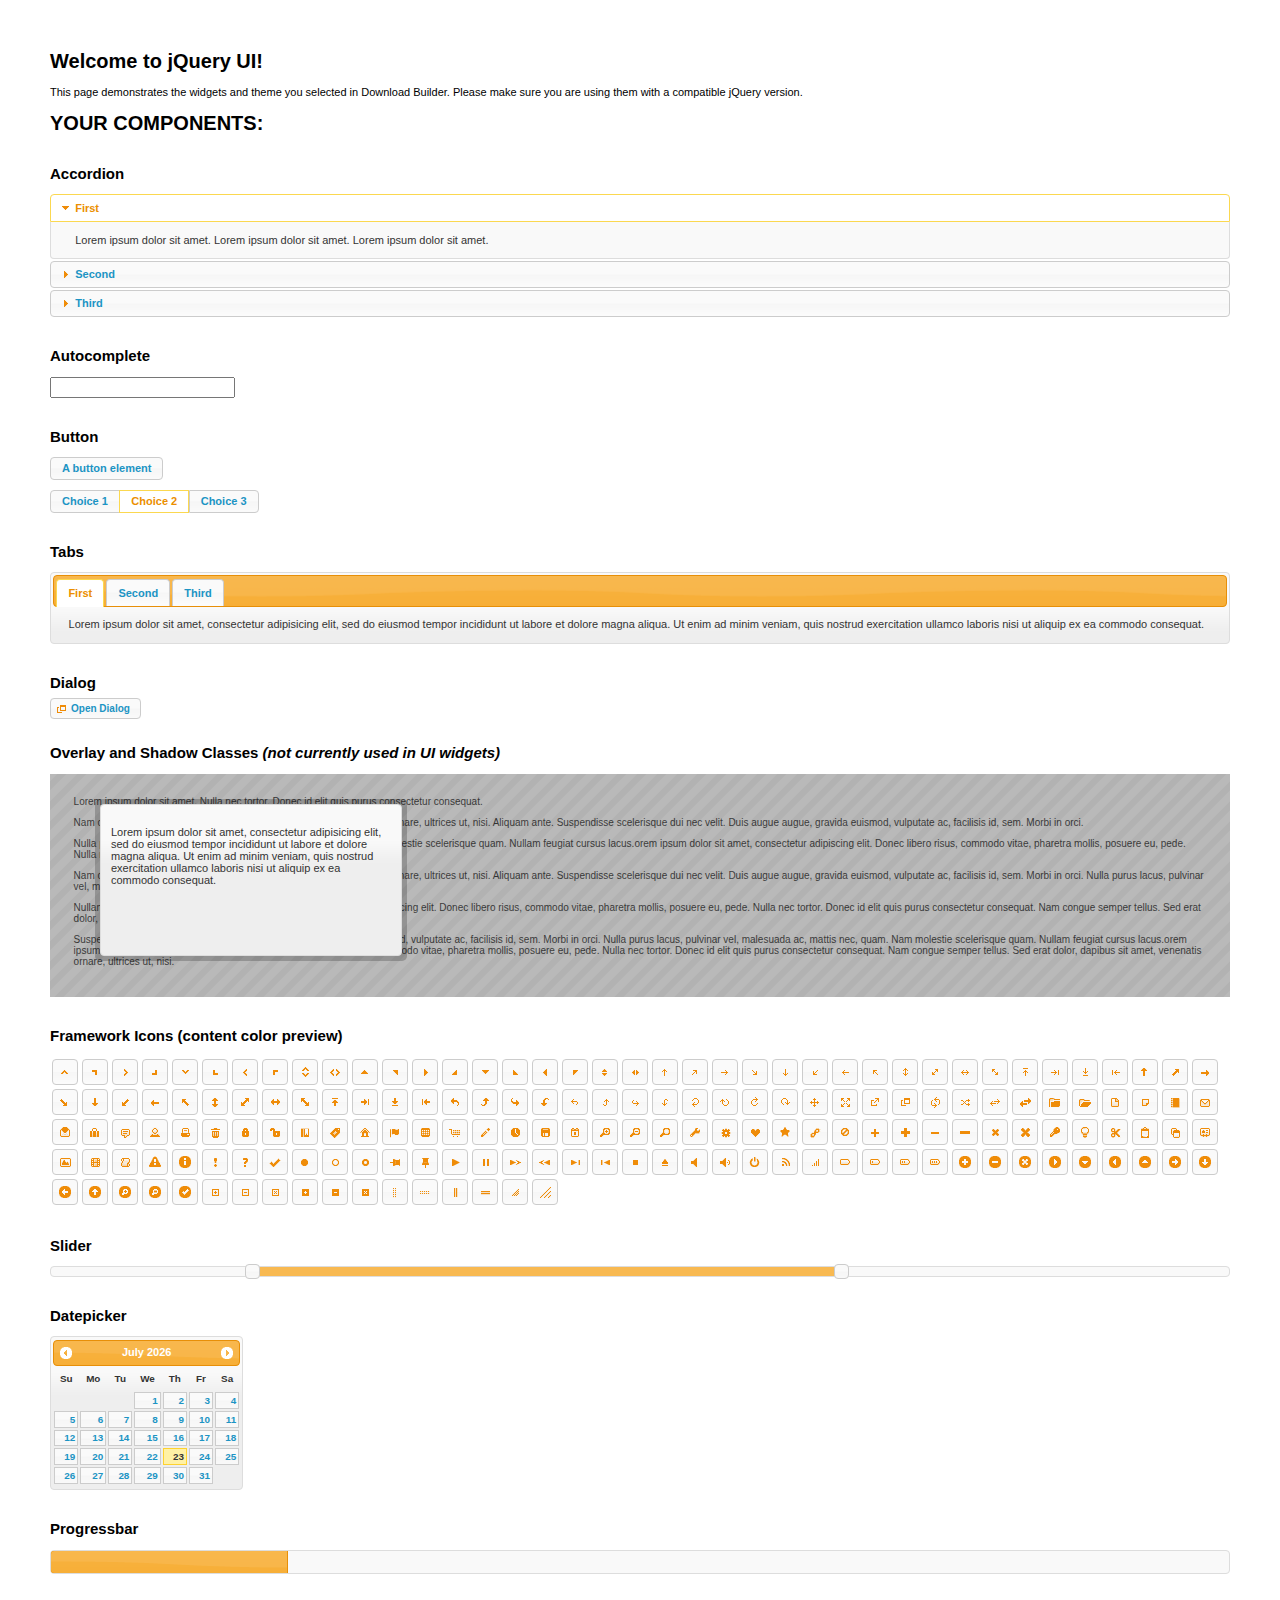
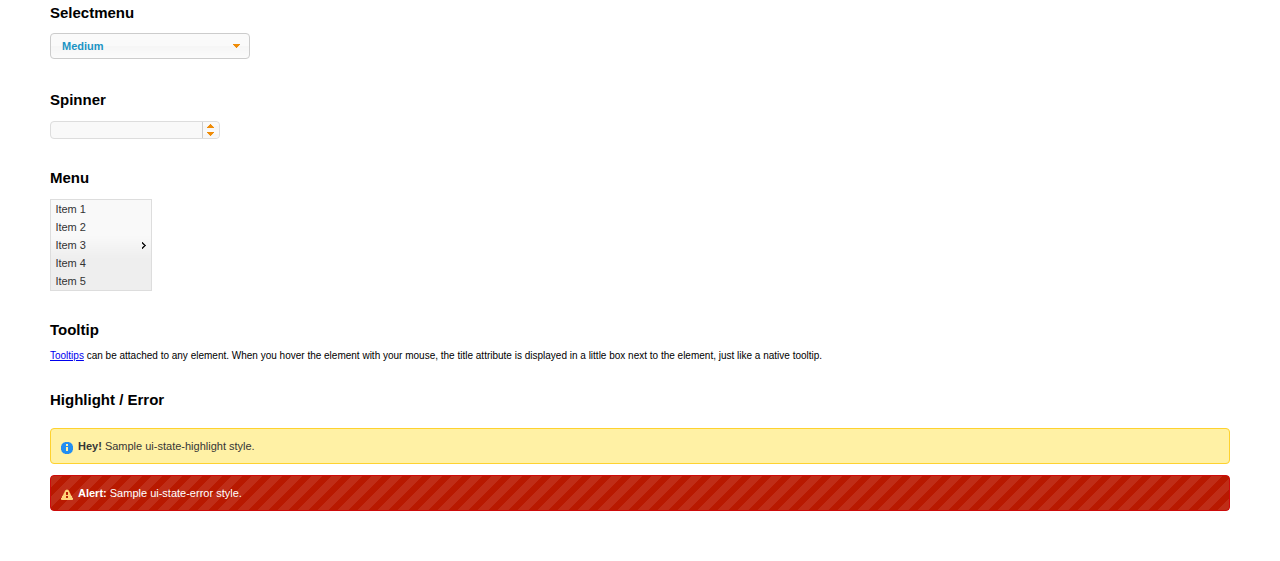
<file: libs/jquery-ui-1.11.4/index.html>
<!doctype html>
<html lang="us">
<head>
	<meta charset="utf-8">
	<title>jQuery UI Example Page</title>
	<link href="jquery-ui.css" rel="stylesheet">
	<style>
	body{
		font: 62.5% "Trebuchet MS", sans-serif;
		margin: 50px;
	}
	.demoHeaders {
		margin-top: 2em;
	}
	#dialog-link {
		padding: .4em 1em .4em 20px;
		text-decoration: none;
		position: relative;
	}
	#dialog-link span.ui-icon {
		margin: 0 5px 0 0;
		position: absolute;
		left: .2em;
		top: 50%;
		margin-top: -8px;
	}
	#icons {
		margin: 0;
		padding: 0;
	}
	#icons li {
		margin: 2px;
		position: relative;
		padding: 4px 0;
		cursor: pointer;
		float: left;
		list-style: none;
	}
	#icons span.ui-icon {
		float: left;
		margin: 0 4px;
	}
	.fakewindowcontain .ui-widget-overlay {
		position: absolute;
	}
	select {
		width: 200px;
	}
	</style>
</head>
<body>

<h1>Welcome to jQuery UI!</h1>

<div class="ui-widget">
	<p>This page demonstrates the widgets and theme you selected in Download Builder. Please make sure you are using them with a compatible jQuery version.</p>
</div>

<h1>YOUR COMPONENTS:</h1>


<!-- Accordion -->
<h2 class="demoHeaders">Accordion</h2>
<div id="accordion">
	<h3>First</h3>
	<div>Lorem ipsum dolor sit amet. Lorem ipsum dolor sit amet. Lorem ipsum dolor sit amet.</div>
	<h3>Second</h3>
	<div>Phasellus mattis tincidunt nibh.</div>
	<h3>Third</h3>
	<div>Nam dui erat, auctor a, dignissim quis.</div>
</div>



<!-- Autocomplete -->
<h2 class="demoHeaders">Autocomplete</h2>
<div>
	<input id="autocomplete" title="type &quot;a&quot;">
</div>



<!-- Button -->
<h2 class="demoHeaders">Button</h2>
<button id="button">A button element</button>
<form style="margin-top: 1em;">
	<div id="radioset">
		<input type="radio" id="radio1" name="radio"><label for="radio1">Choice 1</label>
		<input type="radio" id="radio2" name="radio" checked="checked"><label for="radio2">Choice 2</label>
		<input type="radio" id="radio3" name="radio"><label for="radio3">Choice 3</label>
	</div>
</form>



<!-- Tabs -->
<h2 class="demoHeaders">Tabs</h2>
<div id="tabs">
	<ul>
		<li><a href="#tabs-1">First</a></li>
		<li><a href="#tabs-2">Second</a></li>
		<li><a href="#tabs-3">Third</a></li>
	</ul>
	<div id="tabs-1">Lorem ipsum dolor sit amet, consectetur adipisicing elit, sed do eiusmod tempor incididunt ut labore et dolore magna aliqua. Ut enim ad minim veniam, quis nostrud exercitation ullamco laboris nisi ut aliquip ex ea commodo consequat.</div>
	<div id="tabs-2">Phasellus mattis tincidunt nibh. Cras orci urna, blandit id, pretium vel, aliquet ornare, felis. Maecenas scelerisque sem non nisl. Fusce sed lorem in enim dictum bibendum.</div>
	<div id="tabs-3">Nam dui erat, auctor a, dignissim quis, sollicitudin eu, felis. Pellentesque nisi urna, interdum eget, sagittis et, consequat vestibulum, lacus. Mauris porttitor ullamcorper augue.</div>
</div>



<!-- Dialog NOTE: Dialog is not generated by UI in this demo so it can be visually styled in themeroller-->
<h2 class="demoHeaders">Dialog</h2>
<p><a href="#" id="dialog-link" class="ui-state-default ui-corner-all"><span class="ui-icon ui-icon-newwin"></span>Open Dialog</a></p>

<h2 class="demoHeaders">Overlay and Shadow Classes <em>(not currently used in UI widgets)</em></h2>
<div style="position: relative; width: 96%; height: 200px; padding:1% 2%; overflow:hidden;" class="fakewindowcontain">
	<p>Lorem ipsum dolor sit amet,  Nulla nec tortor. Donec id elit quis purus consectetur consequat. </p><p>Nam congue semper tellus. Sed erat dolor, dapibus sit amet, venenatis ornare, ultrices ut, nisi. Aliquam ante. Suspendisse scelerisque dui nec velit. Duis augue augue, gravida euismod, vulputate ac, facilisis id, sem. Morbi in orci. </p><p>Nulla purus lacus, pulvinar vel, malesuada ac, mattis nec, quam. Nam molestie scelerisque quam. Nullam feugiat cursus lacus.orem ipsum dolor sit amet, consectetur adipiscing elit. Donec libero risus, commodo vitae, pharetra mollis, posuere eu, pede. Nulla nec tortor. Donec id elit quis purus consectetur consequat. </p><p>Nam congue semper tellus. Sed erat dolor, dapibus sit amet, venenatis ornare, ultrices ut, nisi. Aliquam ante. Suspendisse scelerisque dui nec velit. Duis augue augue, gravida euismod, vulputate ac, facilisis id, sem. Morbi in orci. Nulla purus lacus, pulvinar vel, malesuada ac, mattis nec, quam. Nam molestie scelerisque quam. </p><p>Nullam feugiat cursus lacus.orem ipsum dolor sit amet, consectetur adipiscing elit. Donec libero risus, commodo vitae, pharetra mollis, posuere eu, pede. Nulla nec tortor. Donec id elit quis purus consectetur consequat. Nam congue semper tellus. Sed erat dolor, dapibus sit amet, venenatis ornare, ultrices ut, nisi. Aliquam ante. </p><p>Suspendisse scelerisque dui nec velit. Duis augue augue, gravida euismod, vulputate ac, facilisis id, sem. Morbi in orci. Nulla purus lacus, pulvinar vel, malesuada ac, mattis nec, quam. Nam molestie scelerisque quam. Nullam feugiat cursus lacus.orem ipsum dolor sit amet, consectetur adipiscing elit. Donec libero risus, commodo vitae, pharetra mollis, posuere eu, pede. Nulla nec tortor. Donec id elit quis purus consectetur consequat. Nam congue semper tellus. Sed erat dolor, dapibus sit amet, venenatis ornare, ultrices ut, nisi. </p>

	<!-- ui-dialog -->
	<div class="ui-overlay"><div class="ui-widget-overlay"></div><div class="ui-widget-shadow ui-corner-all" style="width: 302px; height: 152px; position: absolute; left: 50px; top: 30px;"></div></div>
	<div style="position: absolute; width: 280px; height: 130px;left: 50px; top: 30px; padding: 10px;" class="ui-widget ui-widget-content ui-corner-all">
		<div class="ui-dialog-content ui-widget-content" style="background: none; border: 0;">
			<p>Lorem ipsum dolor sit amet, consectetur adipisicing elit, sed do eiusmod tempor incididunt ut labore et dolore magna aliqua. Ut enim ad minim veniam, quis nostrud exercitation ullamco laboris nisi ut aliquip ex ea commodo consequat.</p>
		</div>
	</div>

</div>

<!-- ui-dialog -->
<div id="dialog" title="Dialog Title">
	<p>Lorem ipsum dolor sit amet, consectetur adipisicing elit, sed do eiusmod tempor incididunt ut labore et dolore magna aliqua. Ut enim ad minim veniam, quis nostrud exercitation ullamco laboris nisi ut aliquip ex ea commodo consequat.</p>
</div>



<h2 class="demoHeaders">Framework Icons (content color preview)</h2>
<ul id="icons" class="ui-widget ui-helper-clearfix">
	<li class="ui-state-default ui-corner-all" title=".ui-icon-carat-1-n"><span class="ui-icon ui-icon-carat-1-n"></span></li>
	<li class="ui-state-default ui-corner-all" title=".ui-icon-carat-1-ne"><span class="ui-icon ui-icon-carat-1-ne"></span></li>
	<li class="ui-state-default ui-corner-all" title=".ui-icon-carat-1-e"><span class="ui-icon ui-icon-carat-1-e"></span></li>
	<li class="ui-state-default ui-corner-all" title=".ui-icon-carat-1-se"><span class="ui-icon ui-icon-carat-1-se"></span></li>
	<li class="ui-state-default ui-corner-all" title=".ui-icon-carat-1-s"><span class="ui-icon ui-icon-carat-1-s"></span></li>
	<li class="ui-state-default ui-corner-all" title=".ui-icon-carat-1-sw"><span class="ui-icon ui-icon-carat-1-sw"></span></li>
	<li class="ui-state-default ui-corner-all" title=".ui-icon-carat-1-w"><span class="ui-icon ui-icon-carat-1-w"></span></li>
	<li class="ui-state-default ui-corner-all" title=".ui-icon-carat-1-nw"><span class="ui-icon ui-icon-carat-1-nw"></span></li>
	<li class="ui-state-default ui-corner-all" title=".ui-icon-carat-2-n-s"><span class="ui-icon ui-icon-carat-2-n-s"></span></li>
	<li class="ui-state-default ui-corner-all" title=".ui-icon-carat-2-e-w"><span class="ui-icon ui-icon-carat-2-e-w"></span></li>
	<li class="ui-state-default ui-corner-all" title=".ui-icon-triangle-1-n"><span class="ui-icon ui-icon-triangle-1-n"></span></li>
	<li class="ui-state-default ui-corner-all" title=".ui-icon-triangle-1-ne"><span class="ui-icon ui-icon-triangle-1-ne"></span></li>
	<li class="ui-state-default ui-corner-all" title=".ui-icon-triangle-1-e"><span class="ui-icon ui-icon-triangle-1-e"></span></li>
	<li class="ui-state-default ui-corner-all" title=".ui-icon-triangle-1-se"><span class="ui-icon ui-icon-triangle-1-se"></span></li>
	<li class="ui-state-default ui-corner-all" title=".ui-icon-triangle-1-s"><span class="ui-icon ui-icon-triangle-1-s"></span></li>
	<li class="ui-state-default ui-corner-all" title=".ui-icon-triangle-1-sw"><span class="ui-icon ui-icon-triangle-1-sw"></span></li>
	<li class="ui-state-default ui-corner-all" title=".ui-icon-triangle-1-w"><span class="ui-icon ui-icon-triangle-1-w"></span></li>
	<li class="ui-state-default ui-corner-all" title=".ui-icon-triangle-1-nw"><span class="ui-icon ui-icon-triangle-1-nw"></span></li>
	<li class="ui-state-default ui-corner-all" title=".ui-icon-triangle-2-n-s"><span class="ui-icon ui-icon-triangle-2-n-s"></span></li>
	<li class="ui-state-default ui-corner-all" title=".ui-icon-triangle-2-e-w"><span class="ui-icon ui-icon-triangle-2-e-w"></span></li>
	<li class="ui-state-default ui-corner-all" title=".ui-icon-arrow-1-n"><span class="ui-icon ui-icon-arrow-1-n"></span></li>
	<li class="ui-state-default ui-corner-all" title=".ui-icon-arrow-1-ne"><span class="ui-icon ui-icon-arrow-1-ne"></span></li>
	<li class="ui-state-default ui-corner-all" title=".ui-icon-arrow-1-e"><span class="ui-icon ui-icon-arrow-1-e"></span></li>
	<li class="ui-state-default ui-corner-all" title=".ui-icon-arrow-1-se"><span class="ui-icon ui-icon-arrow-1-se"></span></li>
	<li class="ui-state-default ui-corner-all" title=".ui-icon-arrow-1-s"><span class="ui-icon ui-icon-arrow-1-s"></span></li>
	<li class="ui-state-default ui-corner-all" title=".ui-icon-arrow-1-sw"><span class="ui-icon ui-icon-arrow-1-sw"></span></li>
	<li class="ui-state-default ui-corner-all" title=".ui-icon-arrow-1-w"><span class="ui-icon ui-icon-arrow-1-w"></span></li>
	<li class="ui-state-default ui-corner-all" title=".ui-icon-arrow-1-nw"><span class="ui-icon ui-icon-arrow-1-nw"></span></li>
	<li class="ui-state-default ui-corner-all" title=".ui-icon-arrow-2-n-s"><span class="ui-icon ui-icon-arrow-2-n-s"></span></li>
	<li class="ui-state-default ui-corner-all" title=".ui-icon-arrow-2-ne-sw"><span class="ui-icon ui-icon-arrow-2-ne-sw"></span></li>
	<li class="ui-state-default ui-corner-all" title=".ui-icon-arrow-2-e-w"><span class="ui-icon ui-icon-arrow-2-e-w"></span></li>
	<li class="ui-state-default ui-corner-all" title=".ui-icon-arrow-2-se-nw"><span class="ui-icon ui-icon-arrow-2-se-nw"></span></li>
	<li class="ui-state-default ui-corner-all" title=".ui-icon-arrowstop-1-n"><span class="ui-icon ui-icon-arrowstop-1-n"></span></li>
	<li class="ui-state-default ui-corner-all" title=".ui-icon-arrowstop-1-e"><span class="ui-icon ui-icon-arrowstop-1-e"></span></li>
	<li class="ui-state-default ui-corner-all" title=".ui-icon-arrowstop-1-s"><span class="ui-icon ui-icon-arrowstop-1-s"></span></li>
	<li class="ui-state-default ui-corner-all" title=".ui-icon-arrowstop-1-w"><span class="ui-icon ui-icon-arrowstop-1-w"></span></li>
	<li class="ui-state-default ui-corner-all" title=".ui-icon-arrowthick-1-n"><span class="ui-icon ui-icon-arrowthick-1-n"></span></li>
	<li class="ui-state-default ui-corner-all" title=".ui-icon-arrowthick-1-ne"><span class="ui-icon ui-icon-arrowthick-1-ne"></span></li>
	<li class="ui-state-default ui-corner-all" title=".ui-icon-arrowthick-1-e"><span class="ui-icon ui-icon-arrowthick-1-e"></span></li>
	<li class="ui-state-default ui-corner-all" title=".ui-icon-arrowthick-1-se"><span class="ui-icon ui-icon-arrowthick-1-se"></span></li>
	<li class="ui-state-default ui-corner-all" title=".ui-icon-arrowthick-1-s"><span class="ui-icon ui-icon-arrowthick-1-s"></span></li>
	<li class="ui-state-default ui-corner-all" title=".ui-icon-arrowthick-1-sw"><span class="ui-icon ui-icon-arrowthick-1-sw"></span></li>
	<li class="ui-state-default ui-corner-all" title=".ui-icon-arrowthick-1-w"><span class="ui-icon ui-icon-arrowthick-1-w"></span></li>
	<li class="ui-state-default ui-corner-all" title=".ui-icon-arrowthick-1-nw"><span class="ui-icon ui-icon-arrowthick-1-nw"></span></li>
	<li class="ui-state-default ui-corner-all" title=".ui-icon-arrowthick-2-n-s"><span class="ui-icon ui-icon-arrowthick-2-n-s"></span></li>
	<li class="ui-state-default ui-corner-all" title=".ui-icon-arrowthick-2-ne-sw"><span class="ui-icon ui-icon-arrowthick-2-ne-sw"></span></li>
	<li class="ui-state-default ui-corner-all" title=".ui-icon-arrowthick-2-e-w"><span class="ui-icon ui-icon-arrowthick-2-e-w"></span></li>
	<li class="ui-state-default ui-corner-all" title=".ui-icon-arrowthick-2-se-nw"><span class="ui-icon ui-icon-arrowthick-2-se-nw"></span></li>
	<li class="ui-state-default ui-corner-all" title=".ui-icon-arrowthickstop-1-n"><span class="ui-icon ui-icon-arrowthickstop-1-n"></span></li>
	<li class="ui-state-default ui-corner-all" title=".ui-icon-arrowthickstop-1-e"><span class="ui-icon ui-icon-arrowthickstop-1-e"></span></li>
	<li class="ui-state-default ui-corner-all" title=".ui-icon-arrowthickstop-1-s"><span class="ui-icon ui-icon-arrowthickstop-1-s"></span></li>
	<li class="ui-state-default ui-corner-all" title=".ui-icon-arrowthickstop-1-w"><span class="ui-icon ui-icon-arrowthickstop-1-w"></span></li>
	<li class="ui-state-default ui-corner-all" title=".ui-icon-arrowreturnthick-1-w"><span class="ui-icon ui-icon-arrowreturnthick-1-w"></span></li>
	<li class="ui-state-default ui-corner-all" title=".ui-icon-arrowreturnthick-1-n"><span class="ui-icon ui-icon-arrowreturnthick-1-n"></span></li>
	<li class="ui-state-default ui-corner-all" title=".ui-icon-arrowreturnthick-1-e"><span class="ui-icon ui-icon-arrowreturnthick-1-e"></span></li>
	<li class="ui-state-default ui-corner-all" title=".ui-icon-arrowreturnthick-1-s"><span class="ui-icon ui-icon-arrowreturnthick-1-s"></span></li>
	<li class="ui-state-default ui-corner-all" title=".ui-icon-arrowreturn-1-w"><span class="ui-icon ui-icon-arrowreturn-1-w"></span></li>
	<li class="ui-state-default ui-corner-all" title=".ui-icon-arrowreturn-1-n"><span class="ui-icon ui-icon-arrowreturn-1-n"></span></li>
	<li class="ui-state-default ui-corner-all" title=".ui-icon-arrowreturn-1-e"><span class="ui-icon ui-icon-arrowreturn-1-e"></span></li>
	<li class="ui-state-default ui-corner-all" title=".ui-icon-arrowreturn-1-s"><span class="ui-icon ui-icon-arrowreturn-1-s"></span></li>
	<li class="ui-state-default ui-corner-all" title=".ui-icon-arrowrefresh-1-w"><span class="ui-icon ui-icon-arrowrefresh-1-w"></span></li>
	<li class="ui-state-default ui-corner-all" title=".ui-icon-arrowrefresh-1-n"><span class="ui-icon ui-icon-arrowrefresh-1-n"></span></li>
	<li class="ui-state-default ui-corner-all" title=".ui-icon-arrowrefresh-1-e"><span class="ui-icon ui-icon-arrowrefresh-1-e"></span></li>
	<li class="ui-state-default ui-corner-all" title=".ui-icon-arrowrefresh-1-s"><span class="ui-icon ui-icon-arrowrefresh-1-s"></span></li>
	<li class="ui-state-default ui-corner-all" title=".ui-icon-arrow-4"><span class="ui-icon ui-icon-arrow-4"></span></li>
	<li class="ui-state-default ui-corner-all" title=".ui-icon-arrow-4-diag"><span class="ui-icon ui-icon-arrow-4-diag"></span></li>
	<li class="ui-state-default ui-corner-all" title=".ui-icon-extlink"><span class="ui-icon ui-icon-extlink"></span></li>
	<li class="ui-state-default ui-corner-all" title=".ui-icon-newwin"><span class="ui-icon ui-icon-newwin"></span></li>
	<li class="ui-state-default ui-corner-all" title=".ui-icon-refresh"><span class="ui-icon ui-icon-refresh"></span></li>
	<li class="ui-state-default ui-corner-all" title=".ui-icon-shuffle"><span class="ui-icon ui-icon-shuffle"></span></li>
	<li class="ui-state-default ui-corner-all" title=".ui-icon-transfer-e-w"><span class="ui-icon ui-icon-transfer-e-w"></span></li>
	<li class="ui-state-default ui-corner-all" title=".ui-icon-transferthick-e-w"><span class="ui-icon ui-icon-transferthick-e-w"></span></li>
	<li class="ui-state-default ui-corner-all" title=".ui-icon-folder-collapsed"><span class="ui-icon ui-icon-folder-collapsed"></span></li>
	<li class="ui-state-default ui-corner-all" title=".ui-icon-folder-open"><span class="ui-icon ui-icon-folder-open"></span></li>
	<li class="ui-state-default ui-corner-all" title=".ui-icon-document"><span class="ui-icon ui-icon-document"></span></li>
	<li class="ui-state-default ui-corner-all" title=".ui-icon-document-b"><span class="ui-icon ui-icon-document-b"></span></li>
	<li class="ui-state-default ui-corner-all" title=".ui-icon-note"><span class="ui-icon ui-icon-note"></span></li>
	<li class="ui-state-default ui-corner-all" title=".ui-icon-mail-closed"><span class="ui-icon ui-icon-mail-closed"></span></li>
	<li class="ui-state-default ui-corner-all" title=".ui-icon-mail-open"><span class="ui-icon ui-icon-mail-open"></span></li>
	<li class="ui-state-default ui-corner-all" title=".ui-icon-suitcase"><span class="ui-icon ui-icon-suitcase"></span></li>
	<li class="ui-state-default ui-corner-all" title=".ui-icon-comment"><span class="ui-icon ui-icon-comment"></span></li>
	<li class="ui-state-default ui-corner-all" title=".ui-icon-person"><span class="ui-icon ui-icon-person"></span></li>
	<li class="ui-state-default ui-corner-all" title=".ui-icon-print"><span class="ui-icon ui-icon-print"></span></li>
	<li class="ui-state-default ui-corner-all" title=".ui-icon-trash"><span class="ui-icon ui-icon-trash"></span></li>
	<li class="ui-state-default ui-corner-all" title=".ui-icon-locked"><span class="ui-icon ui-icon-locked"></span></li>
	<li class="ui-state-default ui-corner-all" title=".ui-icon-unlocked"><span class="ui-icon ui-icon-unlocked"></span></li>
	<li class="ui-state-default ui-corner-all" title=".ui-icon-bookmark"><span class="ui-icon ui-icon-bookmark"></span></li>
	<li class="ui-state-default ui-corner-all" title=".ui-icon-tag"><span class="ui-icon ui-icon-tag"></span></li>
	<li class="ui-state-default ui-corner-all" title=".ui-icon-home"><span class="ui-icon ui-icon-home"></span></li>
	<li class="ui-state-default ui-corner-all" title=".ui-icon-flag"><span class="ui-icon ui-icon-flag"></span></li>
	<li class="ui-state-default ui-corner-all" title=".ui-icon-calculator"><span class="ui-icon ui-icon-calculator"></span></li>
	<li class="ui-state-default ui-corner-all" title=".ui-icon-cart"><span class="ui-icon ui-icon-cart"></span></li>
	<li class="ui-state-default ui-corner-all" title=".ui-icon-pencil"><span class="ui-icon ui-icon-pencil"></span></li>
	<li class="ui-state-default ui-corner-all" title=".ui-icon-clock"><span class="ui-icon ui-icon-clock"></span></li>
	<li class="ui-state-default ui-corner-all" title=".ui-icon-disk"><span class="ui-icon ui-icon-disk"></span></li>
	<li class="ui-state-default ui-corner-all" title=".ui-icon-calendar"><span class="ui-icon ui-icon-calendar"></span></li>
	<li class="ui-state-default ui-corner-all" title=".ui-icon-zoomin"><span class="ui-icon ui-icon-zoomin"></span></li>
	<li class="ui-state-default ui-corner-all" title=".ui-icon-zoomout"><span class="ui-icon ui-icon-zoomout"></span></li>
	<li class="ui-state-default ui-corner-all" title=".ui-icon-search"><span class="ui-icon ui-icon-search"></span></li>
	<li class="ui-state-default ui-corner-all" title=".ui-icon-wrench"><span class="ui-icon ui-icon-wrench"></span></li>
	<li class="ui-state-default ui-corner-all" title=".ui-icon-gear"><span class="ui-icon ui-icon-gear"></span></li>
	<li class="ui-state-default ui-corner-all" title=".ui-icon-heart"><span class="ui-icon ui-icon-heart"></span></li>
	<li class="ui-state-default ui-corner-all" title=".ui-icon-star"><span class="ui-icon ui-icon-star"></span></li>
	<li class="ui-state-default ui-corner-all" title=".ui-icon-link"><span class="ui-icon ui-icon-link"></span></li>
	<li class="ui-state-default ui-corner-all" title=".ui-icon-cancel"><span class="ui-icon ui-icon-cancel"></span></li>
	<li class="ui-state-default ui-corner-all" title=".ui-icon-plus"><span class="ui-icon ui-icon-plus"></span></li>
	<li class="ui-state-default ui-corner-all" title=".ui-icon-plusthick"><span class="ui-icon ui-icon-plusthick"></span></li>
	<li class="ui-state-default ui-corner-all" title=".ui-icon-minus"><span class="ui-icon ui-icon-minus"></span></li>
	<li class="ui-state-default ui-corner-all" title=".ui-icon-minusthick"><span class="ui-icon ui-icon-minusthick"></span></li>
	<li class="ui-state-default ui-corner-all" title=".ui-icon-close"><span class="ui-icon ui-icon-close"></span></li>
	<li class="ui-state-default ui-corner-all" title=".ui-icon-closethick"><span class="ui-icon ui-icon-closethick"></span></li>
	<li class="ui-state-default ui-corner-all" title=".ui-icon-key"><span class="ui-icon ui-icon-key"></span></li>
	<li class="ui-state-default ui-corner-all" title=".ui-icon-lightbulb"><span class="ui-icon ui-icon-lightbulb"></span></li>
	<li class="ui-state-default ui-corner-all" title=".ui-icon-scissors"><span class="ui-icon ui-icon-scissors"></span></li>
	<li class="ui-state-default ui-corner-all" title=".ui-icon-clipboard"><span class="ui-icon ui-icon-clipboard"></span></li>
	<li class="ui-state-default ui-corner-all" title=".ui-icon-copy"><span class="ui-icon ui-icon-copy"></span></li>
	<li class="ui-state-default ui-corner-all" title=".ui-icon-contact"><span class="ui-icon ui-icon-contact"></span></li>
	<li class="ui-state-default ui-corner-all" title=".ui-icon-image"><span class="ui-icon ui-icon-image"></span></li>
	<li class="ui-state-default ui-corner-all" title=".ui-icon-video"><span class="ui-icon ui-icon-video"></span></li>
	<li class="ui-state-default ui-corner-all" title=".ui-icon-script"><span class="ui-icon ui-icon-script"></span></li>
	<li class="ui-state-default ui-corner-all" title=".ui-icon-alert"><span class="ui-icon ui-icon-alert"></span></li>
	<li class="ui-state-default ui-corner-all" title=".ui-icon-info"><span class="ui-icon ui-icon-info"></span></li>
	<li class="ui-state-default ui-corner-all" title=".ui-icon-notice"><span class="ui-icon ui-icon-notice"></span></li>
	<li class="ui-state-default ui-corner-all" title=".ui-icon-help"><span class="ui-icon ui-icon-help"></span></li>
	<li class="ui-state-default ui-corner-all" title=".ui-icon-check"><span class="ui-icon ui-icon-check"></span></li>
	<li class="ui-state-default ui-corner-all" title=".ui-icon-bullet"><span class="ui-icon ui-icon-bullet"></span></li>
	<li class="ui-state-default ui-corner-all" title=".ui-icon-radio-off"><span class="ui-icon ui-icon-radio-off"></span></li>
	<li class="ui-state-default ui-corner-all" title=".ui-icon-radio-on"><span class="ui-icon ui-icon-radio-on"></span></li>
	<li class="ui-state-default ui-corner-all" title=".ui-icon-pin-w"><span class="ui-icon ui-icon-pin-w"></span></li>
	<li class="ui-state-default ui-corner-all" title=".ui-icon-pin-s"><span class="ui-icon ui-icon-pin-s"></span></li>
	<li class="ui-state-default ui-corner-all" title=".ui-icon-play"><span class="ui-icon ui-icon-play"></span></li>
	<li class="ui-state-default ui-corner-all" title=".ui-icon-pause"><span class="ui-icon ui-icon-pause"></span></li>
	<li class="ui-state-default ui-corner-all" title=".ui-icon-seek-next"><span class="ui-icon ui-icon-seek-next"></span></li>
	<li class="ui-state-default ui-corner-all" title=".ui-icon-seek-prev"><span class="ui-icon ui-icon-seek-prev"></span></li>
	<li class="ui-state-default ui-corner-all" title=".ui-icon-seek-end"><span class="ui-icon ui-icon-seek-end"></span></li>
	<li class="ui-state-default ui-corner-all" title=".ui-icon-seek-first"><span class="ui-icon ui-icon-seek-first"></span></li>
	<li class="ui-state-default ui-corner-all" title=".ui-icon-stop"><span class="ui-icon ui-icon-stop"></span></li>
	<li class="ui-state-default ui-corner-all" title=".ui-icon-eject"><span class="ui-icon ui-icon-eject"></span></li>
	<li class="ui-state-default ui-corner-all" title=".ui-icon-volume-off"><span class="ui-icon ui-icon-volume-off"></span></li>
	<li class="ui-state-default ui-corner-all" title=".ui-icon-volume-on"><span class="ui-icon ui-icon-volume-on"></span></li>
	<li class="ui-state-default ui-corner-all" title=".ui-icon-power"><span class="ui-icon ui-icon-power"></span></li>
	<li class="ui-state-default ui-corner-all" title=".ui-icon-signal-diag"><span class="ui-icon ui-icon-signal-diag"></span></li>
	<li class="ui-state-default ui-corner-all" title=".ui-icon-signal"><span class="ui-icon ui-icon-signal"></span></li>
	<li class="ui-state-default ui-corner-all" title=".ui-icon-battery-0"><span class="ui-icon ui-icon-battery-0"></span></li>
	<li class="ui-state-default ui-corner-all" title=".ui-icon-battery-1"><span class="ui-icon ui-icon-battery-1"></span></li>
	<li class="ui-state-default ui-corner-all" title=".ui-icon-battery-2"><span class="ui-icon ui-icon-battery-2"></span></li>
	<li class="ui-state-default ui-corner-all" title=".ui-icon-battery-3"><span class="ui-icon ui-icon-battery-3"></span></li>
	<li class="ui-state-default ui-corner-all" title=".ui-icon-circle-plus"><span class="ui-icon ui-icon-circle-plus"></span></li>
	<li class="ui-state-default ui-corner-all" title=".ui-icon-circle-minus"><span class="ui-icon ui-icon-circle-minus"></span></li>
	<li class="ui-state-default ui-corner-all" title=".ui-icon-circle-close"><span class="ui-icon ui-icon-circle-close"></span></li>
	<li class="ui-state-default ui-corner-all" title=".ui-icon-circle-triangle-e"><span class="ui-icon ui-icon-circle-triangle-e"></span></li>
	<li class="ui-state-default ui-corner-all" title=".ui-icon-circle-triangle-s"><span class="ui-icon ui-icon-circle-triangle-s"></span></li>
	<li class="ui-state-default ui-corner-all" title=".ui-icon-circle-triangle-w"><span class="ui-icon ui-icon-circle-triangle-w"></span></li>
	<li class="ui-state-default ui-corner-all" title=".ui-icon-circle-triangle-n"><span class="ui-icon ui-icon-circle-triangle-n"></span></li>
	<li class="ui-state-default ui-corner-all" title=".ui-icon-circle-arrow-e"><span class="ui-icon ui-icon-circle-arrow-e"></span></li>
	<li class="ui-state-default ui-corner-all" title=".ui-icon-circle-arrow-s"><span class="ui-icon ui-icon-circle-arrow-s"></span></li>
	<li class="ui-state-default ui-corner-all" title=".ui-icon-circle-arrow-w"><span class="ui-icon ui-icon-circle-arrow-w"></span></li>
	<li class="ui-state-default ui-corner-all" title=".ui-icon-circle-arrow-n"><span class="ui-icon ui-icon-circle-arrow-n"></span></li>
	<li class="ui-state-default ui-corner-all" title=".ui-icon-circle-zoomin"><span class="ui-icon ui-icon-circle-zoomin"></span></li>
	<li class="ui-state-default ui-corner-all" title=".ui-icon-circle-zoomout"><span class="ui-icon ui-icon-circle-zoomout"></span></li>
	<li class="ui-state-default ui-corner-all" title=".ui-icon-circle-check"><span class="ui-icon ui-icon-circle-check"></span></li>
	<li class="ui-state-default ui-corner-all" title=".ui-icon-circlesmall-plus"><span class="ui-icon ui-icon-circlesmall-plus"></span></li>
	<li class="ui-state-default ui-corner-all" title=".ui-icon-circlesmall-minus"><span class="ui-icon ui-icon-circlesmall-minus"></span></li>
	<li class="ui-state-default ui-corner-all" title=".ui-icon-circlesmall-close"><span class="ui-icon ui-icon-circlesmall-close"></span></li>
	<li class="ui-state-default ui-corner-all" title=".ui-icon-squaresmall-plus"><span class="ui-icon ui-icon-squaresmall-plus"></span></li>
	<li class="ui-state-default ui-corner-all" title=".ui-icon-squaresmall-minus"><span class="ui-icon ui-icon-squaresmall-minus"></span></li>
	<li class="ui-state-default ui-corner-all" title=".ui-icon-squaresmall-close"><span class="ui-icon ui-icon-squaresmall-close"></span></li>
	<li class="ui-state-default ui-corner-all" title=".ui-icon-grip-dotted-vertical"><span class="ui-icon ui-icon-grip-dotted-vertical"></span></li>
	<li class="ui-state-default ui-corner-all" title=".ui-icon-grip-dotted-horizontal"><span class="ui-icon ui-icon-grip-dotted-horizontal"></span></li>
	<li class="ui-state-default ui-corner-all" title=".ui-icon-grip-solid-vertical"><span class="ui-icon ui-icon-grip-solid-vertical"></span></li>
	<li class="ui-state-default ui-corner-all" title=".ui-icon-grip-solid-horizontal"><span class="ui-icon ui-icon-grip-solid-horizontal"></span></li>
	<li class="ui-state-default ui-corner-all" title=".ui-icon-gripsmall-diagonal-se"><span class="ui-icon ui-icon-gripsmall-diagonal-se"></span></li>
	<li class="ui-state-default ui-corner-all" title=".ui-icon-grip-diagonal-se"><span class="ui-icon ui-icon-grip-diagonal-se"></span></li>
</ul>


<!-- Slider -->
<h2 class="demoHeaders">Slider</h2>
<div id="slider"></div>



<!-- Datepicker -->
<h2 class="demoHeaders">Datepicker</h2>
<div id="datepicker"></div>



<!-- Progressbar -->
<h2 class="demoHeaders">Progressbar</h2>
<div id="progressbar"></div>



<!-- Progressbar -->
<h2 class="demoHeaders">Selectmenu</h2>
<select id="selectmenu">
	<option>Slower</option>
	<option>Slow</option>
	<option selected="selected">Medium</option>
	<option>Fast</option>
	<option>Faster</option>
</select>



<!-- Spinner -->
<h2 class="demoHeaders">Spinner</h2>
<input id="spinner">



<!-- Menu -->
<h2 class="demoHeaders">Menu</h2>
<ul style="width:100px;" id="menu">
	<li>Item 1</li>
	<li>Item 2</li>
	<li>Item 3
		<ul>
			<li>Item 3-1</li>
			<li>Item 3-2</li>
			<li>Item 3-3</li>
			<li>Item 3-4</li>
			<li>Item 3-5</li>
		</ul>
	</li>
	<li>Item 4</li>
	<li>Item 5</li>
</ul>



<!-- Tooltip -->
<h2 class="demoHeaders">Tooltip</h2>
<p id="tooltip">
	<a href="#" title="That&apos;s what this widget is">Tooltips</a> can be attached to any element. When you hover
the element with your mouse, the title attribute is displayed in a little box next to the element, just like a native tooltip.
</p>


<!-- Highlight / Error -->
<h2 class="demoHeaders">Highlight / Error</h2>
<div class="ui-widget">
	<div class="ui-state-highlight ui-corner-all" style="margin-top: 20px; padding: 0 .7em;">
		<p><span class="ui-icon ui-icon-info" style="float: left; margin-right: .3em;"></span>
		<strong>Hey!</strong> Sample ui-state-highlight style.</p>
	</div>
</div>
<br>
<div class="ui-widget">
	<div class="ui-state-error ui-corner-all" style="padding: 0 .7em;">
		<p><span class="ui-icon ui-icon-alert" style="float: left; margin-right: .3em;"></span>
		<strong>Alert:</strong> Sample ui-state-error style.</p>
	</div>
</div>

<script src="external/jquery/jquery.js"></script>
<script src="jquery-ui.js"></script>
<script>

$( "#accordion" ).accordion();



var availableTags = [
	"ActionScript",
	"AppleScript",
	"Asp",
	"BASIC",
	"C",
	"C++",
	"Clojure",
	"COBOL",
	"ColdFusion",
	"Erlang",
	"Fortran",
	"Groovy",
	"Haskell",
	"Java",
	"JavaScript",
	"Lisp",
	"Perl",
	"PHP",
	"Python",
	"Ruby",
	"Scala",
	"Scheme"
];
$( "#autocomplete" ).autocomplete({
	source: availableTags
});



$( "#button" ).button();
$( "#radioset" ).buttonset();



$( "#tabs" ).tabs();



$( "#dialog" ).dialog({
	autoOpen: false,
	width: 400,
	buttons: [
		{
			text: "Ok",
			click: function() {
				$( this ).dialog( "close" );
			}
		},
		{
			text: "Cancel",
			click: function() {
				$( this ).dialog( "close" );
			}
		}
	]
});

// Link to open the dialog
$( "#dialog-link" ).click(function( event ) {
	$( "#dialog" ).dialog( "open" );
	event.preventDefault();
});



$( "#datepicker" ).datepicker({
	inline: true
});



$( "#slider" ).slider({
	range: true,
	values: [ 17, 67 ]
});



$( "#progressbar" ).progressbar({
	value: 20
});



$( "#spinner" ).spinner();



$( "#menu" ).menu();



$( "#tooltip" ).tooltip();



$( "#selectmenu" ).selectmenu();


// Hover states on the static widgets
$( "#dialog-link, #icons li" ).hover(
	function() {
		$( this ).addClass( "ui-state-hover" );
	},
	function() {
		$( this ).removeClass( "ui-state-hover" );
	}
);
</script>
</body>
</html>
</file>
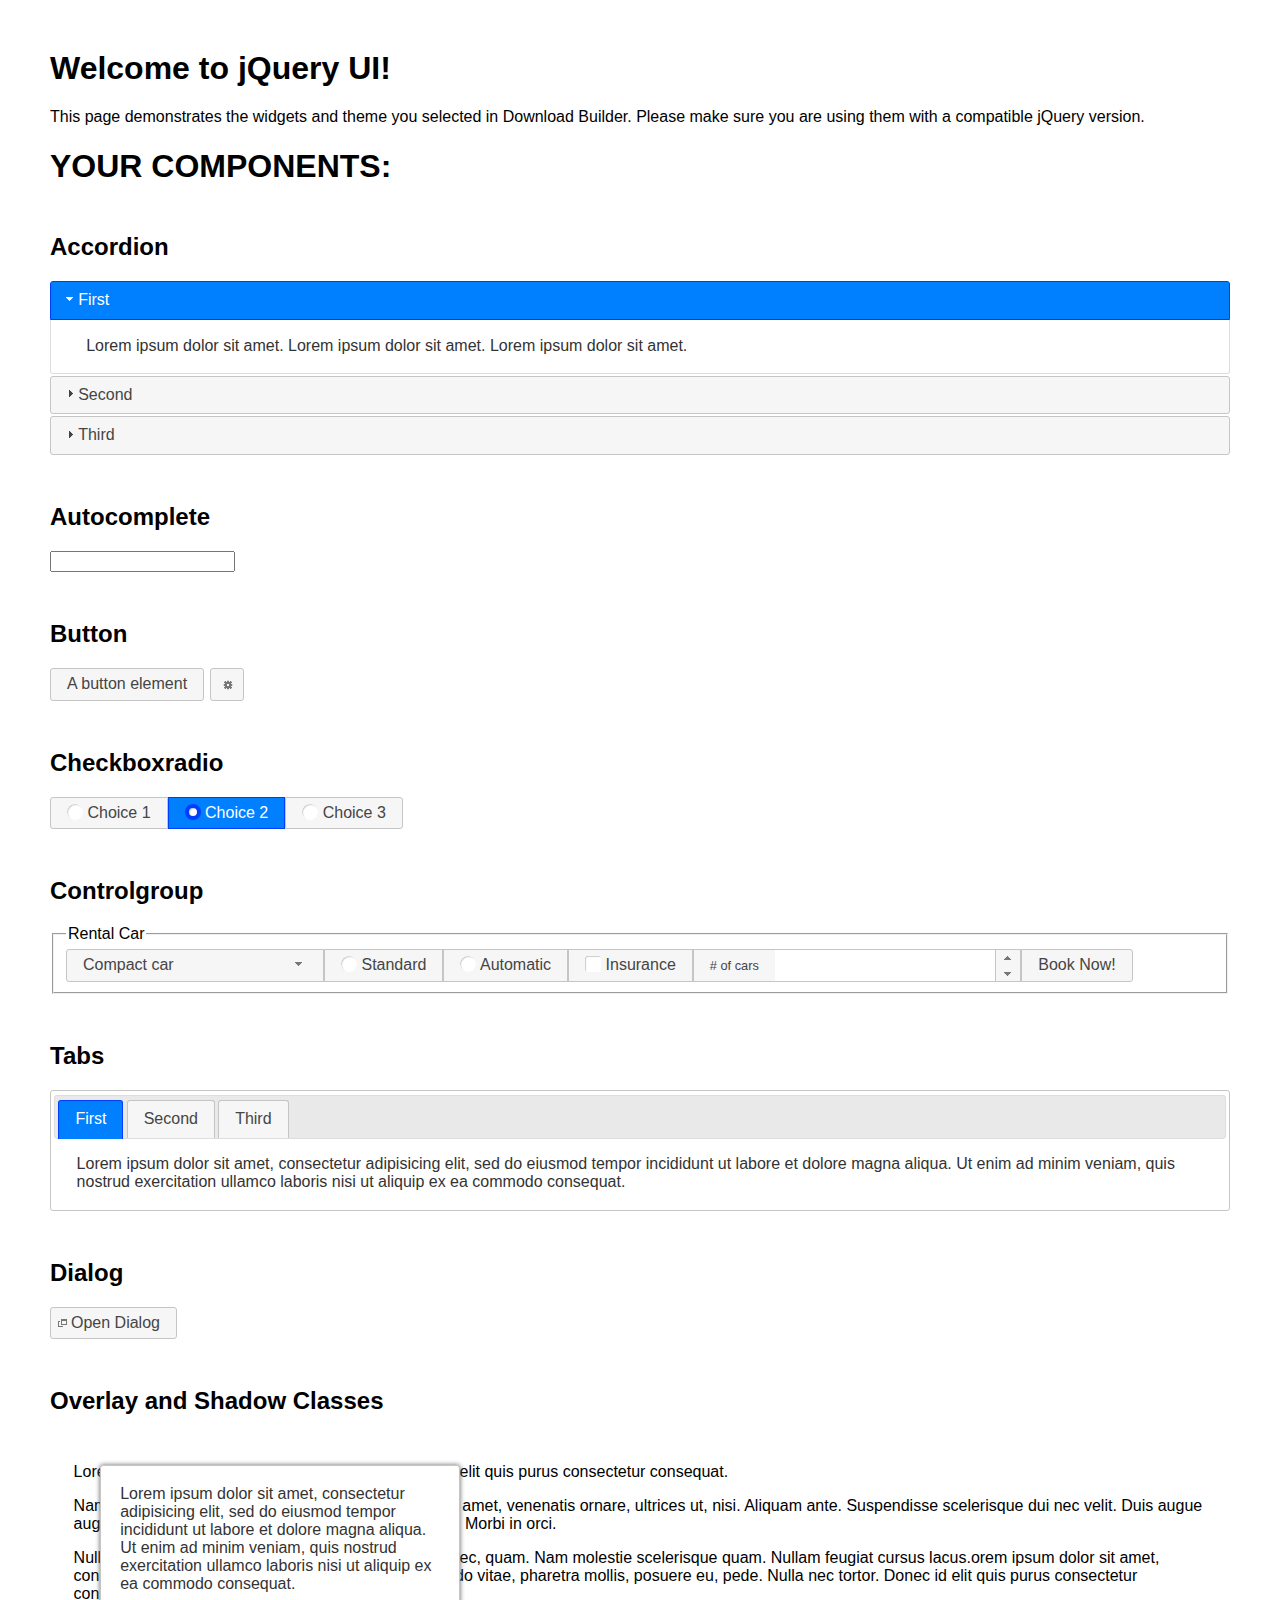
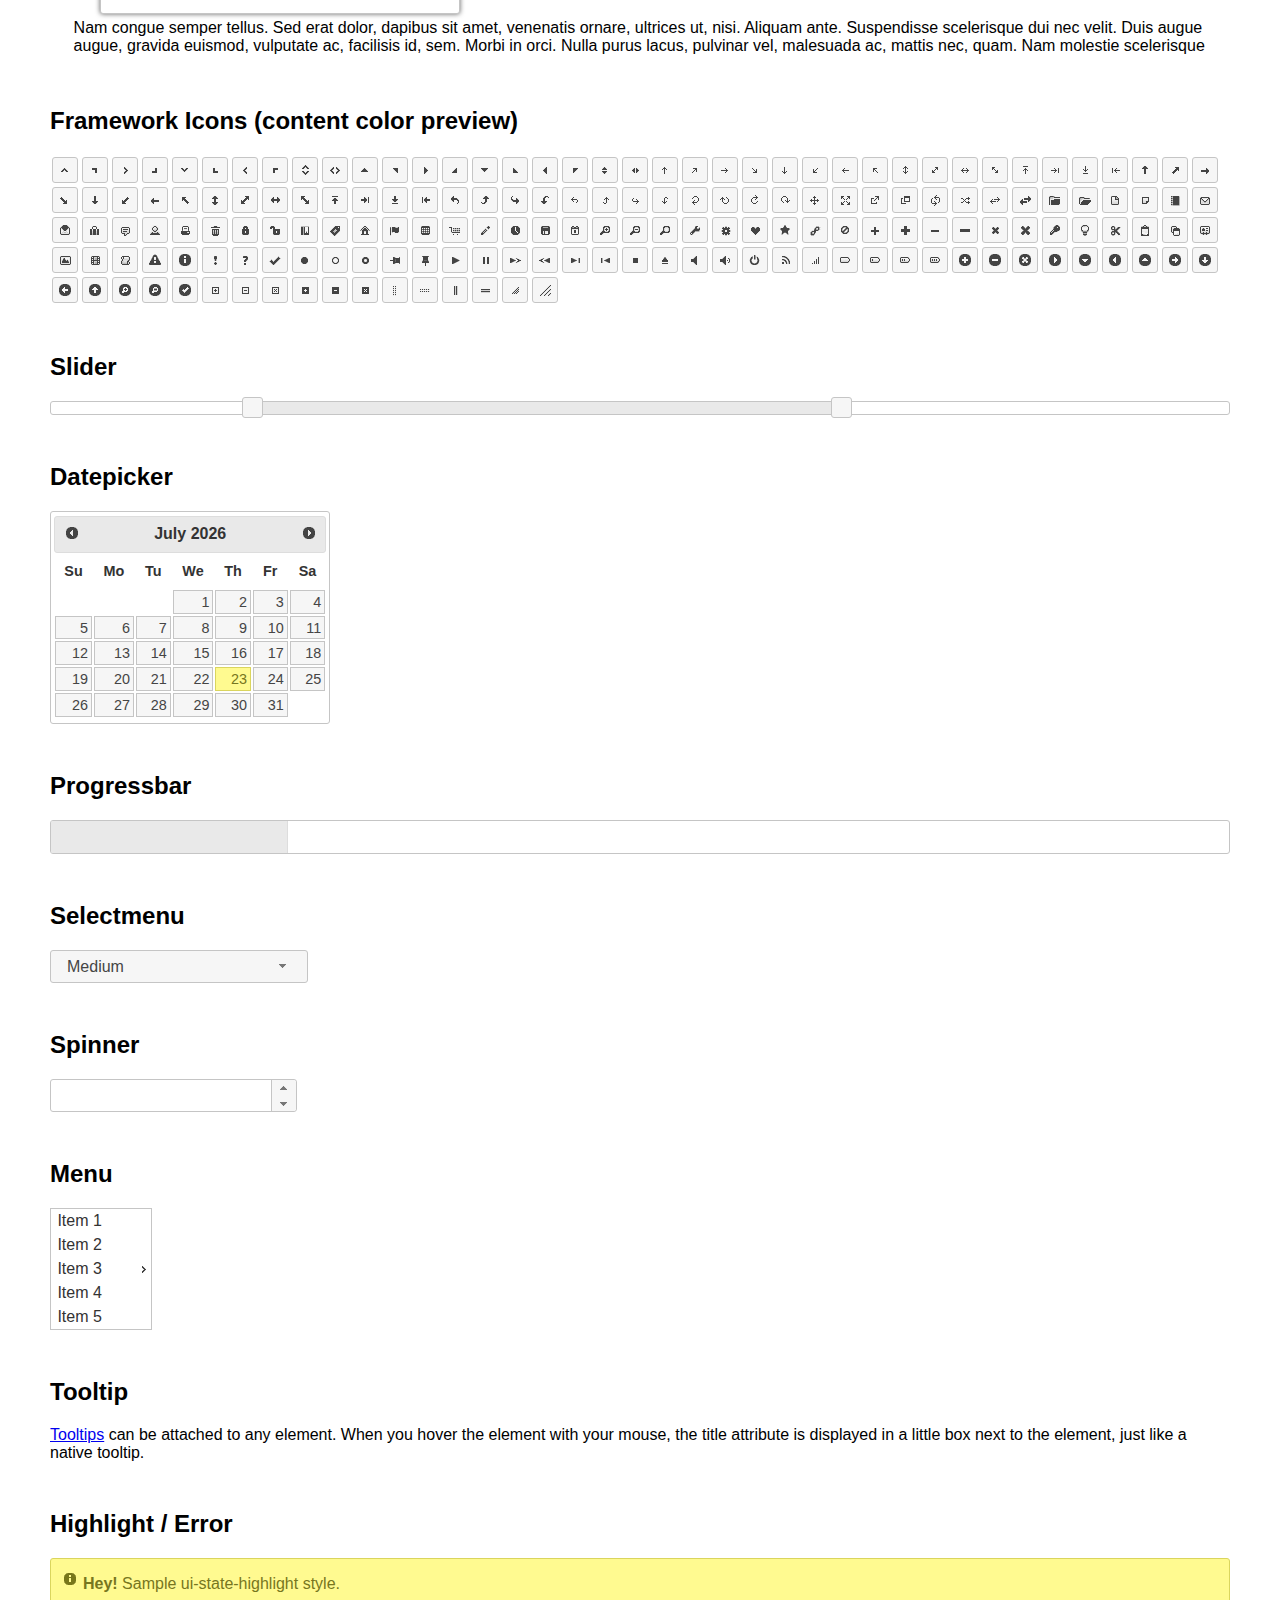
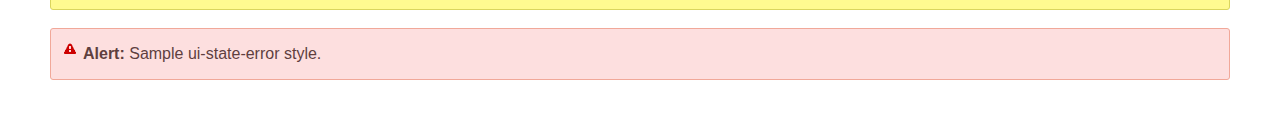
<file: angular/js/jquery-ui-1.12.1/index.html>
<!doctype html>
<html lang="us">
<head>
	<meta charset="utf-8">
	<title>jQuery UI Example Page</title>
	<link href="jquery-ui.css" rel="stylesheet">
	<style>
	body{
		font-family: "Trebuchet MS", sans-serif;
		margin: 50px;
	}
	.demoHeaders {
		margin-top: 2em;
	}
	#dialog-link {
		padding: .4em 1em .4em 20px;
		text-decoration: none;
		position: relative;
	}
	#dialog-link span.ui-icon {
		margin: 0 5px 0 0;
		position: absolute;
		left: .2em;
		top: 50%;
		margin-top: -8px;
	}
	#icons {
		margin: 0;
		padding: 0;
	}
	#icons li {
		margin: 2px;
		position: relative;
		padding: 4px 0;
		cursor: pointer;
		float: left;
		list-style: none;
	}
	#icons span.ui-icon {
		float: left;
		margin: 0 4px;
	}
	.fakewindowcontain .ui-widget-overlay {
		position: absolute;
	}
	select {
		width: 200px;
	}
	</style>
</head>
<body>

<h1>Welcome to jQuery UI!</h1>

<div class="ui-widget">
	<p>This page demonstrates the widgets and theme you selected in Download Builder. Please make sure you are using them with a compatible jQuery version.</p>
</div>

<h1>YOUR COMPONENTS:</h1>


<!-- Accordion -->
<h2 class="demoHeaders">Accordion</h2>
<div id="accordion">
	<h3>First</h3>
	<div>Lorem ipsum dolor sit amet. Lorem ipsum dolor sit amet. Lorem ipsum dolor sit amet.</div>
	<h3>Second</h3>
	<div>Phasellus mattis tincidunt nibh.</div>
	<h3>Third</h3>
	<div>Nam dui erat, auctor a, dignissim quis.</div>
</div>



<!-- Autocomplete -->
<h2 class="demoHeaders">Autocomplete</h2>
<div>
	<input id="autocomplete" title="type &quot;a&quot;">
</div>



<!-- Button -->
<h2 class="demoHeaders">Button</h2>
<button id="button">A button element</button>
<button id="button-icon">An icon-only button</button>



<!-- Checkboxradio -->
<h2 class="demoHeaders">Checkboxradio</h2>
<form style="margin-top: 1em;">
	<div id="radioset">
		<input type="radio" id="radio1" name="radio"><label for="radio1">Choice 1</label>
		<input type="radio" id="radio2" name="radio" checked="checked"><label for="radio2">Choice 2</label>
		<input type="radio" id="radio3" name="radio"><label for="radio3">Choice 3</label>
	</div>
</form>



<!-- Controlgroup -->
<h2 class="demoHeaders">Controlgroup</h2>
<fieldset>
	<legend>Rental Car</legend>
	<div id="controlgroup">
		<select id="car-type">
			<option>Compact car</option>
			<option>Midsize car</option>
			<option>Full size car</option>
			<option>SUV</option>
			<option>Luxury</option>
			<option>Truck</option>
			<option>Van</option>
		</select>
		<label for="transmission-standard">Standard</label>
		<input type="radio" name="transmission" id="transmission-standard">
		<label for="transmission-automatic">Automatic</label>
		<input type="radio" name="transmission" id="transmission-automatic">
		<label for="insurance">Insurance</label>
		<input type="checkbox" name="insurance" id="insurance">
		<label for="horizontal-spinner" class="ui-controlgroup-label"># of cars</label>
		<input id="horizontal-spinner" class="ui-spinner-input">
		<button>Book Now!</button>
	</div>
</fieldset>



<!-- Tabs -->
<h2 class="demoHeaders">Tabs</h2>
<div id="tabs">
	<ul>
		<li><a href="#tabs-1">First</a></li>
		<li><a href="#tabs-2">Second</a></li>
		<li><a href="#tabs-3">Third</a></li>
	</ul>
	<div id="tabs-1">Lorem ipsum dolor sit amet, consectetur adipisicing elit, sed do eiusmod tempor incididunt ut labore et dolore magna aliqua. Ut enim ad minim veniam, quis nostrud exercitation ullamco laboris nisi ut aliquip ex ea commodo consequat.</div>
	<div id="tabs-2">Phasellus mattis tincidunt nibh. Cras orci urna, blandit id, pretium vel, aliquet ornare, felis. Maecenas scelerisque sem non nisl. Fusce sed lorem in enim dictum bibendum.</div>
	<div id="tabs-3">Nam dui erat, auctor a, dignissim quis, sollicitudin eu, felis. Pellentesque nisi urna, interdum eget, sagittis et, consequat vestibulum, lacus. Mauris porttitor ullamcorper augue.</div>
</div>



<h2 class="demoHeaders">Dialog</h2>
<p>
	<button id="dialog-link" class="ui-button ui-corner-all ui-widget">
		<span class="ui-icon ui-icon-newwin"></span>Open Dialog
	</button>
</p>

<h2 class="demoHeaders">Overlay and Shadow Classes</h2>
<div style="position: relative; width: 96%; height: 200px; padding:1% 2%; overflow:hidden;" class="fakewindowcontain">
	<p>Lorem ipsum dolor sit amet,  Nulla nec tortor. Donec id elit quis purus consectetur consequat. </p><p>Nam congue semper tellus. Sed erat dolor, dapibus sit amet, venenatis ornare, ultrices ut, nisi. Aliquam ante. Suspendisse scelerisque dui nec velit. Duis augue augue, gravida euismod, vulputate ac, facilisis id, sem. Morbi in orci. </p><p>Nulla purus lacus, pulvinar vel, malesuada ac, mattis nec, quam. Nam molestie scelerisque quam. Nullam feugiat cursus lacus.orem ipsum dolor sit amet, consectetur adipiscing elit. Donec libero risus, commodo vitae, pharetra mollis, posuere eu, pede. Nulla nec tortor. Donec id elit quis purus consectetur consequat. </p><p>Nam congue semper tellus. Sed erat dolor, dapibus sit amet, venenatis ornare, ultrices ut, nisi. Aliquam ante. Suspendisse scelerisque dui nec velit. Duis augue augue, gravida euismod, vulputate ac, facilisis id, sem. Morbi in orci. Nulla purus lacus, pulvinar vel, malesuada ac, mattis nec, quam. Nam molestie scelerisque quam. </p><p>Nullam feugiat cursus lacus.orem ipsum dolor sit amet, consectetur adipiscing elit. Donec libero risus, commodo vitae, pharetra mollis, posuere eu, pede. Nulla nec tortor. Donec id elit quis purus consectetur consequat. Nam congue semper tellus. Sed erat dolor, dapibus sit amet, venenatis ornare, ultrices ut, nisi. Aliquam ante. </p><p>Suspendisse scelerisque dui nec velit. Duis augue augue, gravida euismod, vulputate ac, facilisis id, sem. Morbi in orci. Nulla purus lacus, pulvinar vel, malesuada ac, mattis nec, quam. Nam molestie scelerisque quam. Nullam feugiat cursus lacus.orem ipsum dolor sit amet, consectetur adipiscing elit. Donec libero risus, commodo vitae, pharetra mollis, posuere eu, pede. Nulla nec tortor. Donec id elit quis purus consectetur consequat. Nam congue semper tellus. Sed erat dolor, dapibus sit amet, venenatis ornare, ultrices ut, nisi. </p>

	<!-- ui-dialog -->
	<div class="ui-widget-overlay ui-front"></div>
	<div style="position: absolute; width: 320px; left: 50px; top: 30px; padding: 1.2em" class="ui-widget ui-front ui-widget-content ui-corner-all ui-widget-shadow">
		Lorem ipsum dolor sit amet, consectetur adipisicing elit, sed do eiusmod tempor incididunt ut labore et dolore magna aliqua. Ut enim ad minim veniam, quis nostrud exercitation ullamco laboris nisi ut aliquip ex ea commodo consequat.
	</div>

</div>

<!-- ui-dialog -->
<div id="dialog" title="Dialog Title">
	<p>Lorem ipsum dolor sit amet, consectetur adipisicing elit, sed do eiusmod tempor incididunt ut labore et dolore magna aliqua. Ut enim ad minim veniam, quis nostrud exercitation ullamco laboris nisi ut aliquip ex ea commodo consequat.</p>
</div>



<h2 class="demoHeaders">Framework Icons (content color preview)</h2>
<ul id="icons" class="ui-widget ui-helper-clearfix">
	<li class="ui-state-default ui-corner-all" title=".ui-icon-caret-1-n"><span class="ui-icon ui-icon-caret-1-n"></span></li>
	<li class="ui-state-default ui-corner-all" title=".ui-icon-caret-1-ne"><span class="ui-icon ui-icon-caret-1-ne"></span></li>
	<li class="ui-state-default ui-corner-all" title=".ui-icon-caret-1-e"><span class="ui-icon ui-icon-caret-1-e"></span></li>
	<li class="ui-state-default ui-corner-all" title=".ui-icon-caret-1-se"><span class="ui-icon ui-icon-caret-1-se"></span></li>
	<li class="ui-state-default ui-corner-all" title=".ui-icon-caret-1-s"><span class="ui-icon ui-icon-caret-1-s"></span></li>
	<li class="ui-state-default ui-corner-all" title=".ui-icon-caret-1-sw"><span class="ui-icon ui-icon-caret-1-sw"></span></li>
	<li class="ui-state-default ui-corner-all" title=".ui-icon-caret-1-w"><span class="ui-icon ui-icon-caret-1-w"></span></li>
	<li class="ui-state-default ui-corner-all" title=".ui-icon-caret-1-nw"><span class="ui-icon ui-icon-caret-1-nw"></span></li>
	<li class="ui-state-default ui-corner-all" title=".ui-icon-caret-2-n-s"><span class="ui-icon ui-icon-caret-2-n-s"></span></li>
	<li class="ui-state-default ui-corner-all" title=".ui-icon-caret-2-e-w"><span class="ui-icon ui-icon-caret-2-e-w"></span></li>
	<li class="ui-state-default ui-corner-all" title=".ui-icon-triangle-1-n"><span class="ui-icon ui-icon-triangle-1-n"></span></li>
	<li class="ui-state-default ui-corner-all" title=".ui-icon-triangle-1-ne"><span class="ui-icon ui-icon-triangle-1-ne"></span></li>
	<li class="ui-state-default ui-corner-all" title=".ui-icon-triangle-1-e"><span class="ui-icon ui-icon-triangle-1-e"></span></li>
	<li class="ui-state-default ui-corner-all" title=".ui-icon-triangle-1-se"><span class="ui-icon ui-icon-triangle-1-se"></span></li>
	<li class="ui-state-default ui-corner-all" title=".ui-icon-triangle-1-s"><span class="ui-icon ui-icon-triangle-1-s"></span></li>
	<li class="ui-state-default ui-corner-all" title=".ui-icon-triangle-1-sw"><span class="ui-icon ui-icon-triangle-1-sw"></span></li>
	<li class="ui-state-default ui-corner-all" title=".ui-icon-triangle-1-w"><span class="ui-icon ui-icon-triangle-1-w"></span></li>
	<li class="ui-state-default ui-corner-all" title=".ui-icon-triangle-1-nw"><span class="ui-icon ui-icon-triangle-1-nw"></span></li>
	<li class="ui-state-default ui-corner-all" title=".ui-icon-triangle-2-n-s"><span class="ui-icon ui-icon-triangle-2-n-s"></span></li>
	<li class="ui-state-default ui-corner-all" title=".ui-icon-triangle-2-e-w"><span class="ui-icon ui-icon-triangle-2-e-w"></span></li>
	<li class="ui-state-default ui-corner-all" title=".ui-icon-arrow-1-n"><span class="ui-icon ui-icon-arrow-1-n"></span></li>
	<li class="ui-state-default ui-corner-all" title=".ui-icon-arrow-1-ne"><span class="ui-icon ui-icon-arrow-1-ne"></span></li>
	<li class="ui-state-default ui-corner-all" title=".ui-icon-arrow-1-e"><span class="ui-icon ui-icon-arrow-1-e"></span></li>
	<li class="ui-state-default ui-corner-all" title=".ui-icon-arrow-1-se"><span class="ui-icon ui-icon-arrow-1-se"></span></li>
	<li class="ui-state-default ui-corner-all" title=".ui-icon-arrow-1-s"><span class="ui-icon ui-icon-arrow-1-s"></span></li>
	<li class="ui-state-default ui-corner-all" title=".ui-icon-arrow-1-sw"><span class="ui-icon ui-icon-arrow-1-sw"></span></li>
	<li class="ui-state-default ui-corner-all" title=".ui-icon-arrow-1-w"><span class="ui-icon ui-icon-arrow-1-w"></span></li>
	<li class="ui-state-default ui-corner-all" title=".ui-icon-arrow-1-nw"><span class="ui-icon ui-icon-arrow-1-nw"></span></li>
	<li class="ui-state-default ui-corner-all" title=".ui-icon-arrow-2-n-s"><span class="ui-icon ui-icon-arrow-2-n-s"></span></li>
	<li class="ui-state-default ui-corner-all" title=".ui-icon-arrow-2-ne-sw"><span class="ui-icon ui-icon-arrow-2-ne-sw"></span></li>
	<li class="ui-state-default ui-corner-all" title=".ui-icon-arrow-2-e-w"><span class="ui-icon ui-icon-arrow-2-e-w"></span></li>
	<li class="ui-state-default ui-corner-all" title=".ui-icon-arrow-2-se-nw"><span class="ui-icon ui-icon-arrow-2-se-nw"></span></li>
	<li class="ui-state-default ui-corner-all" title=".ui-icon-arrowstop-1-n"><span class="ui-icon ui-icon-arrowstop-1-n"></span></li>
	<li class="ui-state-default ui-corner-all" title=".ui-icon-arrowstop-1-e"><span class="ui-icon ui-icon-arrowstop-1-e"></span></li>
	<li class="ui-state-default ui-corner-all" title=".ui-icon-arrowstop-1-s"><span class="ui-icon ui-icon-arrowstop-1-s"></span></li>
	<li class="ui-state-default ui-corner-all" title=".ui-icon-arrowstop-1-w"><span class="ui-icon ui-icon-arrowstop-1-w"></span></li>
	<li class="ui-state-default ui-corner-all" title=".ui-icon-arrowthick-1-n"><span class="ui-icon ui-icon-arrowthick-1-n"></span></li>
	<li class="ui-state-default ui-corner-all" title=".ui-icon-arrowthick-1-ne"><span class="ui-icon ui-icon-arrowthick-1-ne"></span></li>
	<li class="ui-state-default ui-corner-all" title=".ui-icon-arrowthick-1-e"><span class="ui-icon ui-icon-arrowthick-1-e"></span></li>
	<li class="ui-state-default ui-corner-all" title=".ui-icon-arrowthick-1-se"><span class="ui-icon ui-icon-arrowthick-1-se"></span></li>
	<li class="ui-state-default ui-corner-all" title=".ui-icon-arrowthick-1-s"><span class="ui-icon ui-icon-arrowthick-1-s"></span></li>
	<li class="ui-state-default ui-corner-all" title=".ui-icon-arrowthick-1-sw"><span class="ui-icon ui-icon-arrowthick-1-sw"></span></li>
	<li class="ui-state-default ui-corner-all" title=".ui-icon-arrowthick-1-w"><span class="ui-icon ui-icon-arrowthick-1-w"></span></li>
	<li class="ui-state-default ui-corner-all" title=".ui-icon-arrowthick-1-nw"><span class="ui-icon ui-icon-arrowthick-1-nw"></span></li>
	<li class="ui-state-default ui-corner-all" title=".ui-icon-arrowthick-2-n-s"><span class="ui-icon ui-icon-arrowthick-2-n-s"></span></li>
	<li class="ui-state-default ui-corner-all" title=".ui-icon-arrowthick-2-ne-sw"><span class="ui-icon ui-icon-arrowthick-2-ne-sw"></span></li>
	<li class="ui-state-default ui-corner-all" title=".ui-icon-arrowthick-2-e-w"><span class="ui-icon ui-icon-arrowthick-2-e-w"></span></li>
	<li class="ui-state-default ui-corner-all" title=".ui-icon-arrowthick-2-se-nw"><span class="ui-icon ui-icon-arrowthick-2-se-nw"></span></li>
	<li class="ui-state-default ui-corner-all" title=".ui-icon-arrowthickstop-1-n"><span class="ui-icon ui-icon-arrowthickstop-1-n"></span></li>
	<li class="ui-state-default ui-corner-all" title=".ui-icon-arrowthickstop-1-e"><span class="ui-icon ui-icon-arrowthickstop-1-e"></span></li>
	<li class="ui-state-default ui-corner-all" title=".ui-icon-arrowthickstop-1-s"><span class="ui-icon ui-icon-arrowthickstop-1-s"></span></li>
	<li class="ui-state-default ui-corner-all" title=".ui-icon-arrowthickstop-1-w"><span class="ui-icon ui-icon-arrowthickstop-1-w"></span></li>
	<li class="ui-state-default ui-corner-all" title=".ui-icon-arrowreturnthick-1-w"><span class="ui-icon ui-icon-arrowreturnthick-1-w"></span></li>
	<li class="ui-state-default ui-corner-all" title=".ui-icon-arrowreturnthick-1-n"><span class="ui-icon ui-icon-arrowreturnthick-1-n"></span></li>
	<li class="ui-state-default ui-corner-all" title=".ui-icon-arrowreturnthick-1-e"><span class="ui-icon ui-icon-arrowreturnthick-1-e"></span></li>
	<li class="ui-state-default ui-corner-all" title=".ui-icon-arrowreturnthick-1-s"><span class="ui-icon ui-icon-arrowreturnthick-1-s"></span></li>
	<li class="ui-state-default ui-corner-all" title=".ui-icon-arrowreturn-1-w"><span class="ui-icon ui-icon-arrowreturn-1-w"></span></li>
	<li class="ui-state-default ui-corner-all" title=".ui-icon-arrowreturn-1-n"><span class="ui-icon ui-icon-arrowreturn-1-n"></span></li>
	<li class="ui-state-default ui-corner-all" title=".ui-icon-arrowreturn-1-e"><span class="ui-icon ui-icon-arrowreturn-1-e"></span></li>
	<li class="ui-state-default ui-corner-all" title=".ui-icon-arrowreturn-1-s"><span class="ui-icon ui-icon-arrowreturn-1-s"></span></li>
	<li class="ui-state-default ui-corner-all" title=".ui-icon-arrowrefresh-1-w"><span class="ui-icon ui-icon-arrowrefresh-1-w"></span></li>
	<li class="ui-state-default ui-corner-all" title=".ui-icon-arrowrefresh-1-n"><span class="ui-icon ui-icon-arrowrefresh-1-n"></span></li>
	<li class="ui-state-default ui-corner-all" title=".ui-icon-arrowrefresh-1-e"><span class="ui-icon ui-icon-arrowrefresh-1-e"></span></li>
	<li class="ui-state-default ui-corner-all" title=".ui-icon-arrowrefresh-1-s"><span class="ui-icon ui-icon-arrowrefresh-1-s"></span></li>
	<li class="ui-state-default ui-corner-all" title=".ui-icon-arrow-4"><span class="ui-icon ui-icon-arrow-4"></span></li>
	<li class="ui-state-default ui-corner-all" title=".ui-icon-arrow-4-diag"><span class="ui-icon ui-icon-arrow-4-diag"></span></li>
	<li class="ui-state-default ui-corner-all" title=".ui-icon-extlink"><span class="ui-icon ui-icon-extlink"></span></li>
	<li class="ui-state-default ui-corner-all" title=".ui-icon-newwin"><span class="ui-icon ui-icon-newwin"></span></li>
	<li class="ui-state-default ui-corner-all" title=".ui-icon-refresh"><span class="ui-icon ui-icon-refresh"></span></li>
	<li class="ui-state-default ui-corner-all" title=".ui-icon-shuffle"><span class="ui-icon ui-icon-shuffle"></span></li>
	<li class="ui-state-default ui-corner-all" title=".ui-icon-transfer-e-w"><span class="ui-icon ui-icon-transfer-e-w"></span></li>
	<li class="ui-state-default ui-corner-all" title=".ui-icon-transferthick-e-w"><span class="ui-icon ui-icon-transferthick-e-w"></span></li>
	<li class="ui-state-default ui-corner-all" title=".ui-icon-folder-collapsed"><span class="ui-icon ui-icon-folder-collapsed"></span></li>
	<li class="ui-state-default ui-corner-all" title=".ui-icon-folder-open"><span class="ui-icon ui-icon-folder-open"></span></li>
	<li class="ui-state-default ui-corner-all" title=".ui-icon-document"><span class="ui-icon ui-icon-document"></span></li>
	<li class="ui-state-default ui-corner-all" title=".ui-icon-document-b"><span class="ui-icon ui-icon-document-b"></span></li>
	<li class="ui-state-default ui-corner-all" title=".ui-icon-note"><span class="ui-icon ui-icon-note"></span></li>
	<li class="ui-state-default ui-corner-all" title=".ui-icon-mail-closed"><span class="ui-icon ui-icon-mail-closed"></span></li>
	<li class="ui-state-default ui-corner-all" title=".ui-icon-mail-open"><span class="ui-icon ui-icon-mail-open"></span></li>
	<li class="ui-state-default ui-corner-all" title=".ui-icon-suitcase"><span class="ui-icon ui-icon-suitcase"></span></li>
	<li class="ui-state-default ui-corner-all" title=".ui-icon-comment"><span class="ui-icon ui-icon-comment"></span></li>
	<li class="ui-state-default ui-corner-all" title=".ui-icon-person"><span class="ui-icon ui-icon-person"></span></li>
	<li class="ui-state-default ui-corner-all" title=".ui-icon-print"><span class="ui-icon ui-icon-print"></span></li>
	<li class="ui-state-default ui-corner-all" title=".ui-icon-trash"><span class="ui-icon ui-icon-trash"></span></li>
	<li class="ui-state-default ui-corner-all" title=".ui-icon-locked"><span class="ui-icon ui-icon-locked"></span></li>
	<li class="ui-state-default ui-corner-all" title=".ui-icon-unlocked"><span class="ui-icon ui-icon-unlocked"></span></li>
	<li class="ui-state-default ui-corner-all" title=".ui-icon-bookmark"><span class="ui-icon ui-icon-bookmark"></span></li>
	<li class="ui-state-default ui-corner-all" title=".ui-icon-tag"><span class="ui-icon ui-icon-tag"></span></li>
	<li class="ui-state-default ui-corner-all" title=".ui-icon-home"><span class="ui-icon ui-icon-home"></span></li>
	<li class="ui-state-default ui-corner-all" title=".ui-icon-flag"><span class="ui-icon ui-icon-flag"></span></li>
	<li class="ui-state-default ui-corner-all" title=".ui-icon-calculator"><span class="ui-icon ui-icon-calculator"></span></li>
	<li class="ui-state-default ui-corner-all" title=".ui-icon-cart"><span class="ui-icon ui-icon-cart"></span></li>
	<li class="ui-state-default ui-corner-all" title=".ui-icon-pencil"><span class="ui-icon ui-icon-pencil"></span></li>
	<li class="ui-state-default ui-corner-all" title=".ui-icon-clock"><span class="ui-icon ui-icon-clock"></span></li>
	<li class="ui-state-default ui-corner-all" title=".ui-icon-disk"><span class="ui-icon ui-icon-disk"></span></li>
	<li class="ui-state-default ui-corner-all" title=".ui-icon-calendar"><span class="ui-icon ui-icon-calendar"></span></li>
	<li class="ui-state-default ui-corner-all" title=".ui-icon-zoomin"><span class="ui-icon ui-icon-zoomin"></span></li>
	<li class="ui-state-default ui-corner-all" title=".ui-icon-zoomout"><span class="ui-icon ui-icon-zoomout"></span></li>
	<li class="ui-state-default ui-corner-all" title=".ui-icon-search"><span class="ui-icon ui-icon-search"></span></li>
	<li class="ui-state-default ui-corner-all" title=".ui-icon-wrench"><span class="ui-icon ui-icon-wrench"></span></li>
	<li class="ui-state-default ui-corner-all" title=".ui-icon-gear"><span class="ui-icon ui-icon-gear"></span></li>
	<li class="ui-state-default ui-corner-all" title=".ui-icon-heart"><span class="ui-icon ui-icon-heart"></span></li>
	<li class="ui-state-default ui-corner-all" title=".ui-icon-star"><span class="ui-icon ui-icon-star"></span></li>
	<li class="ui-state-default ui-corner-all" title=".ui-icon-link"><span class="ui-icon ui-icon-link"></span></li>
	<li class="ui-state-default ui-corner-all" title=".ui-icon-cancel"><span class="ui-icon ui-icon-cancel"></span></li>
	<li class="ui-state-default ui-corner-all" title=".ui-icon-plus"><span class="ui-icon ui-icon-plus"></span></li>
	<li class="ui-state-default ui-corner-all" title=".ui-icon-plusthick"><span class="ui-icon ui-icon-plusthick"></span></li>
	<li class="ui-state-default ui-corner-all" title=".ui-icon-minus"><span class="ui-icon ui-icon-minus"></span></li>
	<li class="ui-state-default ui-corner-all" title=".ui-icon-minusthick"><span class="ui-icon ui-icon-minusthick"></span></li>
	<li class="ui-state-default ui-corner-all" title=".ui-icon-close"><span class="ui-icon ui-icon-close"></span></li>
	<li class="ui-state-default ui-corner-all" title=".ui-icon-closethick"><span class="ui-icon ui-icon-closethick"></span></li>
	<li class="ui-state-default ui-corner-all" title=".ui-icon-key"><span class="ui-icon ui-icon-key"></span></li>
	<li class="ui-state-default ui-corner-all" title=".ui-icon-lightbulb"><span class="ui-icon ui-icon-lightbulb"></span></li>
	<li class="ui-state-default ui-corner-all" title=".ui-icon-scissors"><span class="ui-icon ui-icon-scissors"></span></li>
	<li class="ui-state-default ui-corner-all" title=".ui-icon-clipboard"><span class="ui-icon ui-icon-clipboard"></span></li>
	<li class="ui-state-default ui-corner-all" title=".ui-icon-copy"><span class="ui-icon ui-icon-copy"></span></li>
	<li class="ui-state-default ui-corner-all" title=".ui-icon-contact"><span class="ui-icon ui-icon-contact"></span></li>
	<li class="ui-state-default ui-corner-all" title=".ui-icon-image"><span class="ui-icon ui-icon-image"></span></li>
	<li class="ui-state-default ui-corner-all" title=".ui-icon-video"><span class="ui-icon ui-icon-video"></span></li>
	<li class="ui-state-default ui-corner-all" title=".ui-icon-script"><span class="ui-icon ui-icon-script"></span></li>
	<li class="ui-state-default ui-corner-all" title=".ui-icon-alert"><span class="ui-icon ui-icon-alert"></span></li>
	<li class="ui-state-default ui-corner-all" title=".ui-icon-info"><span class="ui-icon ui-icon-info"></span></li>
	<li class="ui-state-default ui-corner-all" title=".ui-icon-notice"><span class="ui-icon ui-icon-notice"></span></li>
	<li class="ui-state-default ui-corner-all" title=".ui-icon-help"><span class="ui-icon ui-icon-help"></span></li>
	<li class="ui-state-default ui-corner-all" title=".ui-icon-check"><span class="ui-icon ui-icon-check"></span></li>
	<li class="ui-state-default ui-corner-all" title=".ui-icon-bullet"><span class="ui-icon ui-icon-bullet"></span></li>
	<li class="ui-state-default ui-corner-all" title=".ui-icon-radio-off"><span class="ui-icon ui-icon-radio-off"></span></li>
	<li class="ui-state-default ui-corner-all" title=".ui-icon-radio-on"><span class="ui-icon ui-icon-radio-on"></span></li>
	<li class="ui-state-default ui-corner-all" title=".ui-icon-pin-w"><span class="ui-icon ui-icon-pin-w"></span></li>
	<li class="ui-state-default ui-corner-all" title=".ui-icon-pin-s"><span class="ui-icon ui-icon-pin-s"></span></li>
	<li class="ui-state-default ui-corner-all" title=".ui-icon-play"><span class="ui-icon ui-icon-play"></span></li>
	<li class="ui-state-default ui-corner-all" title=".ui-icon-pause"><span class="ui-icon ui-icon-pause"></span></li>
	<li class="ui-state-default ui-corner-all" title=".ui-icon-seek-next"><span class="ui-icon ui-icon-seek-next"></span></li>
	<li class="ui-state-default ui-corner-all" title=".ui-icon-seek-prev"><span class="ui-icon ui-icon-seek-prev"></span></li>
	<li class="ui-state-default ui-corner-all" title=".ui-icon-seek-end"><span class="ui-icon ui-icon-seek-end"></span></li>
	<li class="ui-state-default ui-corner-all" title=".ui-icon-seek-first"><span class="ui-icon ui-icon-seek-first"></span></li>
	<li class="ui-state-default ui-corner-all" title=".ui-icon-stop"><span class="ui-icon ui-icon-stop"></span></li>
	<li class="ui-state-default ui-corner-all" title=".ui-icon-eject"><span class="ui-icon ui-icon-eject"></span></li>
	<li class="ui-state-default ui-corner-all" title=".ui-icon-volume-off"><span class="ui-icon ui-icon-volume-off"></span></li>
	<li class="ui-state-default ui-corner-all" title=".ui-icon-volume-on"><span class="ui-icon ui-icon-volume-on"></span></li>
	<li class="ui-state-default ui-corner-all" title=".ui-icon-power"><span class="ui-icon ui-icon-power"></span></li>
	<li class="ui-state-default ui-corner-all" title=".ui-icon-signal-diag"><span class="ui-icon ui-icon-signal-diag"></span></li>
	<li class="ui-state-default ui-corner-all" title=".ui-icon-signal"><span class="ui-icon ui-icon-signal"></span></li>
	<li class="ui-state-default ui-corner-all" title=".ui-icon-battery-0"><span class="ui-icon ui-icon-battery-0"></span></li>
	<li class="ui-state-default ui-corner-all" title=".ui-icon-battery-1"><span class="ui-icon ui-icon-battery-1"></span></li>
	<li class="ui-state-default ui-corner-all" title=".ui-icon-battery-2"><span class="ui-icon ui-icon-battery-2"></span></li>
	<li class="ui-state-default ui-corner-all" title=".ui-icon-battery-3"><span class="ui-icon ui-icon-battery-3"></span></li>
	<li class="ui-state-default ui-corner-all" title=".ui-icon-circle-plus"><span class="ui-icon ui-icon-circle-plus"></span></li>
	<li class="ui-state-default ui-corner-all" title=".ui-icon-circle-minus"><span class="ui-icon ui-icon-circle-minus"></span></li>
	<li class="ui-state-default ui-corner-all" title=".ui-icon-circle-close"><span class="ui-icon ui-icon-circle-close"></span></li>
	<li class="ui-state-default ui-corner-all" title=".ui-icon-circle-triangle-e"><span class="ui-icon ui-icon-circle-triangle-e"></span></li>
	<li class="ui-state-default ui-corner-all" title=".ui-icon-circle-triangle-s"><span class="ui-icon ui-icon-circle-triangle-s"></span></li>
	<li class="ui-state-default ui-corner-all" title=".ui-icon-circle-triangle-w"><span class="ui-icon ui-icon-circle-triangle-w"></span></li>
	<li class="ui-state-default ui-corner-all" title=".ui-icon-circle-triangle-n"><span class="ui-icon ui-icon-circle-triangle-n"></span></li>
	<li class="ui-state-default ui-corner-all" title=".ui-icon-circle-arrow-e"><span class="ui-icon ui-icon-circle-arrow-e"></span></li>
	<li class="ui-state-default ui-corner-all" title=".ui-icon-circle-arrow-s"><span class="ui-icon ui-icon-circle-arrow-s"></span></li>
	<li class="ui-state-default ui-corner-all" title=".ui-icon-circle-arrow-w"><span class="ui-icon ui-icon-circle-arrow-w"></span></li>
	<li class="ui-state-default ui-corner-all" title=".ui-icon-circle-arrow-n"><span class="ui-icon ui-icon-circle-arrow-n"></span></li>
	<li class="ui-state-default ui-corner-all" title=".ui-icon-circle-zoomin"><span class="ui-icon ui-icon-circle-zoomin"></span></li>
	<li class="ui-state-default ui-corner-all" title=".ui-icon-circle-zoomout"><span class="ui-icon ui-icon-circle-zoomout"></span></li>
	<li class="ui-state-default ui-corner-all" title=".ui-icon-circle-check"><span class="ui-icon ui-icon-circle-check"></span></li>
	<li class="ui-state-default ui-corner-all" title=".ui-icon-circlesmall-plus"><span class="ui-icon ui-icon-circlesmall-plus"></span></li>
	<li class="ui-state-default ui-corner-all" title=".ui-icon-circlesmall-minus"><span class="ui-icon ui-icon-circlesmall-minus"></span></li>
	<li class="ui-state-default ui-corner-all" title=".ui-icon-circlesmall-close"><span class="ui-icon ui-icon-circlesmall-close"></span></li>
	<li class="ui-state-default ui-corner-all" title=".ui-icon-squaresmall-plus"><span class="ui-icon ui-icon-squaresmall-plus"></span></li>
	<li class="ui-state-default ui-corner-all" title=".ui-icon-squaresmall-minus"><span class="ui-icon ui-icon-squaresmall-minus"></span></li>
	<li class="ui-state-default ui-corner-all" title=".ui-icon-squaresmall-close"><span class="ui-icon ui-icon-squaresmall-close"></span></li>
	<li class="ui-state-default ui-corner-all" title=".ui-icon-grip-dotted-vertical"><span class="ui-icon ui-icon-grip-dotted-vertical"></span></li>
	<li class="ui-state-default ui-corner-all" title=".ui-icon-grip-dotted-horizontal"><span class="ui-icon ui-icon-grip-dotted-horizontal"></span></li>
	<li class="ui-state-default ui-corner-all" title=".ui-icon-grip-solid-vertical"><span class="ui-icon ui-icon-grip-solid-vertical"></span></li>
	<li class="ui-state-default ui-corner-all" title=".ui-icon-grip-solid-horizontal"><span class="ui-icon ui-icon-grip-solid-horizontal"></span></li>
	<li class="ui-state-default ui-corner-all" title=".ui-icon-gripsmall-diagonal-se"><span class="ui-icon ui-icon-gripsmall-diagonal-se"></span></li>
	<li class="ui-state-default ui-corner-all" title=".ui-icon-grip-diagonal-se"><span class="ui-icon ui-icon-grip-diagonal-se"></span></li>
</ul>


<!-- Slider -->
<h2 class="demoHeaders">Slider</h2>
<div id="slider"></div>



<!-- Datepicker -->
<h2 class="demoHeaders">Datepicker</h2>
<div id="datepicker"></div>



<!-- Progressbar -->
<h2 class="demoHeaders">Progressbar</h2>
<div id="progressbar"></div>



<!-- Progressbar -->
<h2 class="demoHeaders">Selectmenu</h2>
<select id="selectmenu">
	<option>Slower</option>
	<option>Slow</option>
	<option selected="selected">Medium</option>
	<option>Fast</option>
	<option>Faster</option>
</select>



<!-- Spinner -->
<h2 class="demoHeaders">Spinner</h2>
<input id="spinner">



<!-- Menu -->
<h2 class="demoHeaders">Menu</h2>
<ul style="width:100px;" id="menu">
	<li><div>Item 1</div></li>
	<li><div>Item 2</div></li>
	<li><div>Item 3</div>
		<ul>
			<li><div>Item 3-1</div></li>
			<li><div>Item 3-2</div></li>
			<li><div>Item 3-3</div></li>
			<li><div>Item 3-4</div></li>
			<li><div>Item 3-5</div></li>
		</ul>
	</li>
	<li><div>Item 4</div></li>
	<li><div>Item 5</div></li>
</ul>



<!-- Tooltip -->
<h2 class="demoHeaders">Tooltip</h2>
<p id="tooltip">
	<a href="#" title="That&apos;s what this widget is">Tooltips</a> can be attached to any element. When you hover
the element with your mouse, the title attribute is displayed in a little box next to the element, just like a native tooltip.
</p>


<!-- Highlight / Error -->
<h2 class="demoHeaders">Highlight / Error</h2>
<div class="ui-widget">
	<div class="ui-state-highlight ui-corner-all" style="margin-top: 20px; padding: 0 .7em;">
		<p><span class="ui-icon ui-icon-info" style="float: left; margin-right: .3em;"></span>
		<strong>Hey!</strong> Sample ui-state-highlight style.</p>
	</div>
</div>
<br>
<div class="ui-widget">
	<div class="ui-state-error ui-corner-all" style="padding: 0 .7em;">
		<p><span class="ui-icon ui-icon-alert" style="float: left; margin-right: .3em;"></span>
		<strong>Alert:</strong> Sample ui-state-error style.</p>
	</div>
</div>

<script src="external/jquery/jquery.js"></script>
<script src="jquery-ui.js"></script>
<script>

$( "#accordion" ).accordion();



var availableTags = [
	"ActionScript",
	"AppleScript",
	"Asp",
	"BASIC",
	"C",
	"C++",
	"Clojure",
	"COBOL",
	"ColdFusion",
	"Erlang",
	"Fortran",
	"Groovy",
	"Haskell",
	"Java",
	"JavaScript",
	"Lisp",
	"Perl",
	"PHP",
	"Python",
	"Ruby",
	"Scala",
	"Scheme"
];
$( "#autocomplete" ).autocomplete({
	source: availableTags
});



$( "#button" ).button();
$( "#button-icon" ).button({
	icon: "ui-icon-gear",
	showLabel: false
});



$( "#radioset" ).buttonset();



$( "#controlgroup" ).controlgroup();



$( "#tabs" ).tabs();



$( "#dialog" ).dialog({
	autoOpen: false,
	width: 400,
	buttons: [
		{
			text: "Ok",
			click: function() {
				$( this ).dialog( "close" );
			}
		},
		{
			text: "Cancel",
			click: function() {
				$( this ).dialog( "close" );
			}
		}
	]
});

// Link to open the dialog
$( "#dialog-link" ).click(function( event ) {
	$( "#dialog" ).dialog( "open" );
	event.preventDefault();
});



$( "#datepicker" ).datepicker({
	inline: true
});



$( "#slider" ).slider({
	range: true,
	values: [ 17, 67 ]
});



$( "#progressbar" ).progressbar({
	value: 20
});



$( "#spinner" ).spinner();



$( "#menu" ).menu();



$( "#tooltip" ).tooltip();



$( "#selectmenu" ).selectmenu();


// Hover states on the static widgets
$( "#dialog-link, #icons li" ).hover(
	function() {
		$( this ).addClass( "ui-state-hover" );
	},
	function() {
		$( this ).removeClass( "ui-state-hover" );
	}
);
</script>
</body>
</html>
</file>
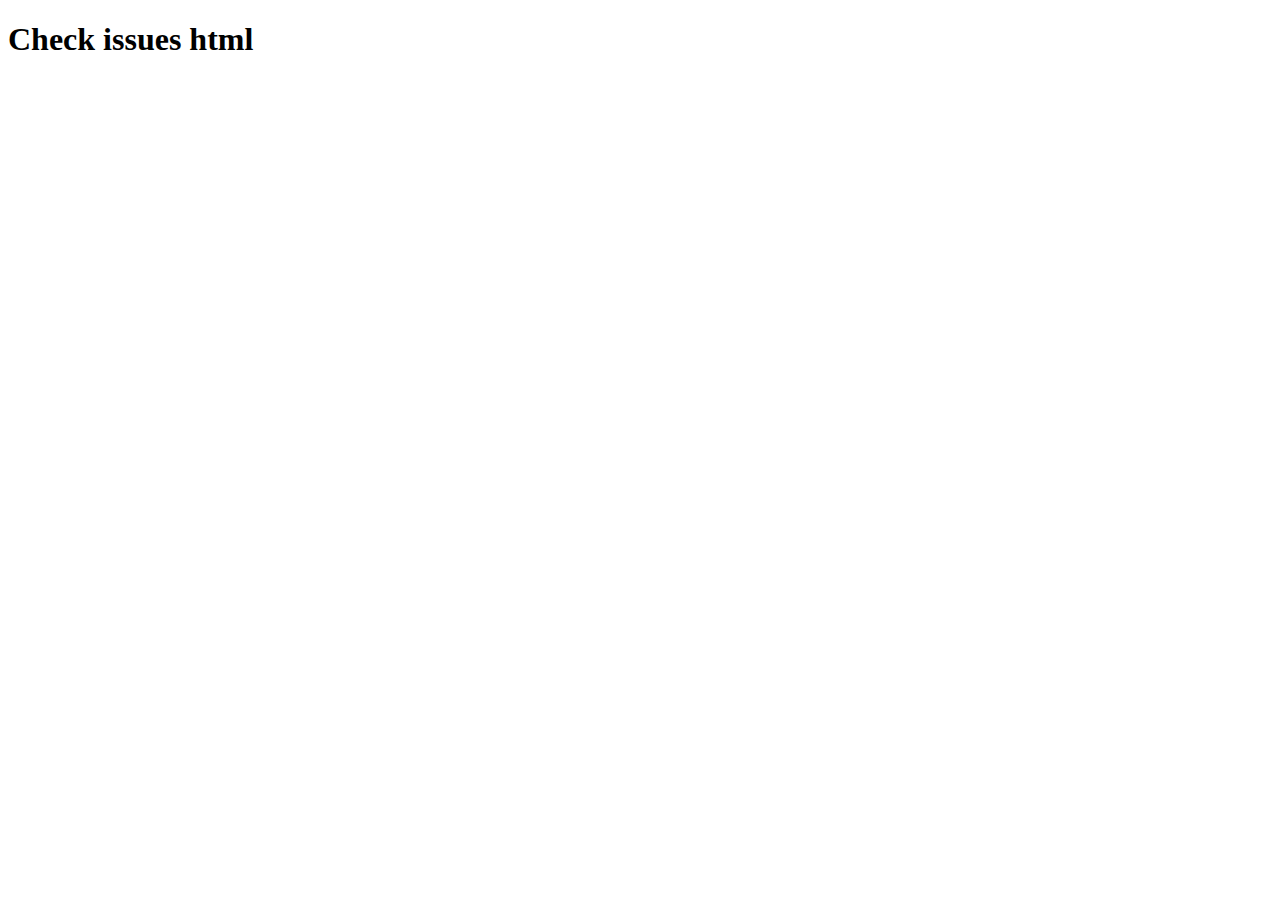
<file: angular/js/x2js-master/check_issues.html>
<!DOCTYPE html>
<html>
<head>
    <script type="text/javascript" src="xml2json.js"></script>
</head>
<body>
<h1>Check issues html</h1>
<script type="text/javascript">
	
    var x2js = new X2JS({
    	arrayAccessFormPaths : [
    	   /.*\.test3\.item/,
    	   "MyOperation.test4.item",
    	   function(obj, childName, path) {
    		   return false;
    	   }
    	],
    	datetimeAccessFormPaths : [
			"MyOperation.testdt"
    	],
    	stripWhitespaces : true,
    	enableToStringFunc : true
    });

    var xmlText =
    "<MyOperation myAttr='SuccessAttrValue'>"+
    "<testdt>2002-10-10T12:00:00-05:00</testdt>"+
	"<ctest><![CDATA[Hello world!]]></ctest>"+
    "<description test-attr='hey'>&lt; --&gt; &amp;lt;</description>"+
    "</MyOperation>";
    var jsonObj = x2js.xml_str2json( xmlText );
	console.log(jsonObj);
    console.log(jsonObj.MyOperation.testdt);
    console.log(jsonObj.MyOperation.description);
    
    console.log( x2js.json2xml_str( jsonObj ) );
    
    console.log( "Ok!" );
    
    	
</script>
</body>
</file>
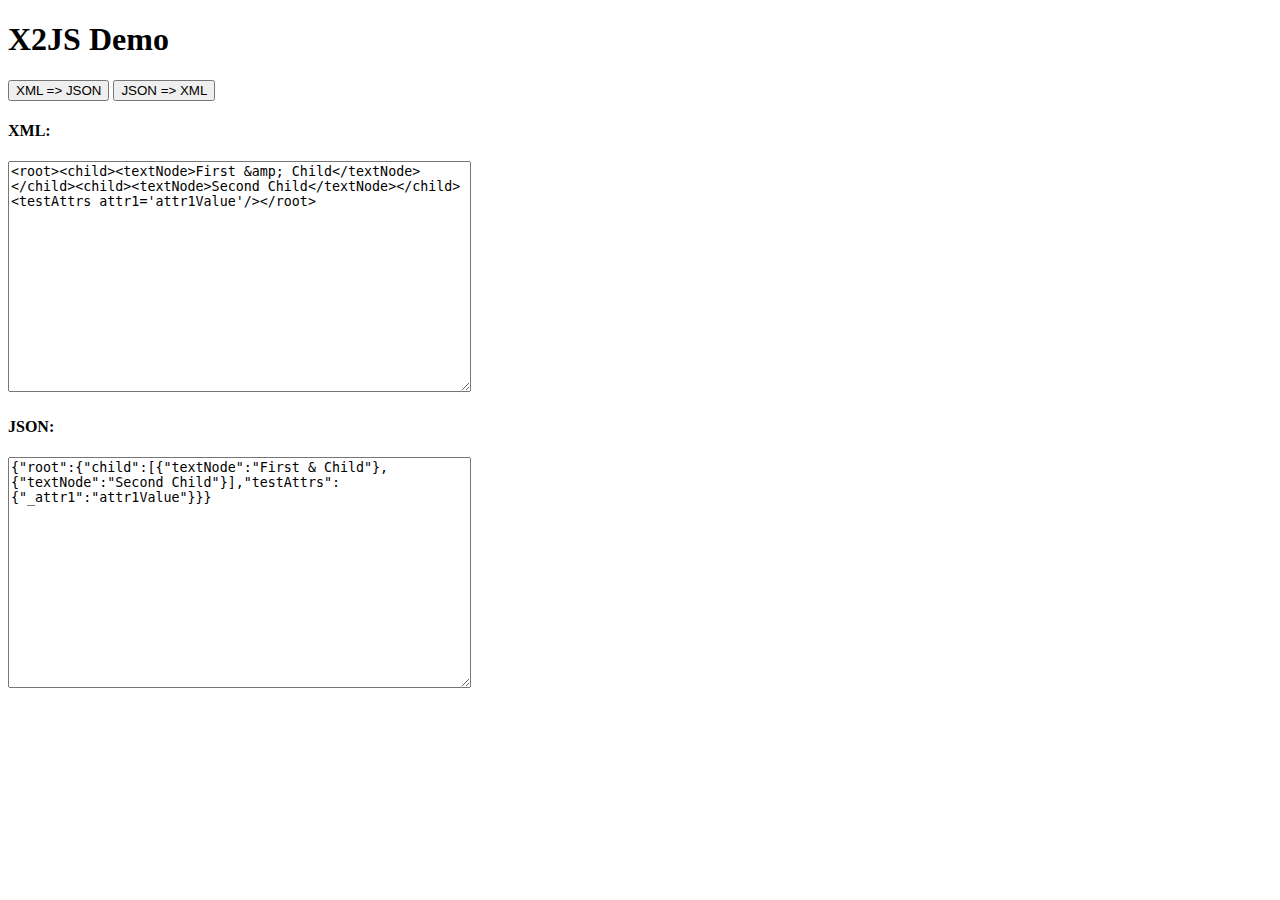
<file: angular/js/x2js-master/demo.html>
<!DOCTYPE html>
<html>
<head>
<script type='text/javascript' src='https://ajax.googleapis.com/ajax/libs/jquery/1.11.3/jquery.min.js'></script>
<script type='text/javascript' src="xml2json.js"></script>

<script type='text/javascript'>//<![CDATA[ 
$(window).load(function(){
	var x2js = new X2JS();
	function convertXml2JSon() {
    	$("#jsonArea").val(JSON.stringify(x2js.xml_str2json($("#xmlArea").val())));
	}

	function convertJSon2XML() {
	    $("#xmlArea").val(x2js.json2xml_str($.parseJSON($("#jsonArea").val())));
	}

	$("#xmlArea").val("<root><child><textNode>First &amp; Child</textNode></child><child><textNode>Second Child</textNode></child><testAttrs attr1='attr1Value'/></root>");
	convertXml2JSon();
	convertJSon2XML();
	$("#convertToJsonBtn").click(convertXml2JSon);
	$("#convertToXmlBtn").click(convertJSon2XML);
});//]]>  
</script>
</head>
<body>
    <h1>X2JS Demo</h1>
    <button id="convertToJsonBtn">XML => JSON</button>
    <button id="convertToXmlBtn">JSON => XML</button>    
    <div>        
        <h4>XML:</h4>
        <textarea id="xmlArea" cols="55" rows="15"></textarea>
    </div>
    
    <div>
        <h4>JSON:</h4>
        <textarea id="jsonArea" cols="55" rows="15"></textarea>
    </div>    
</body>
</html>
</file>
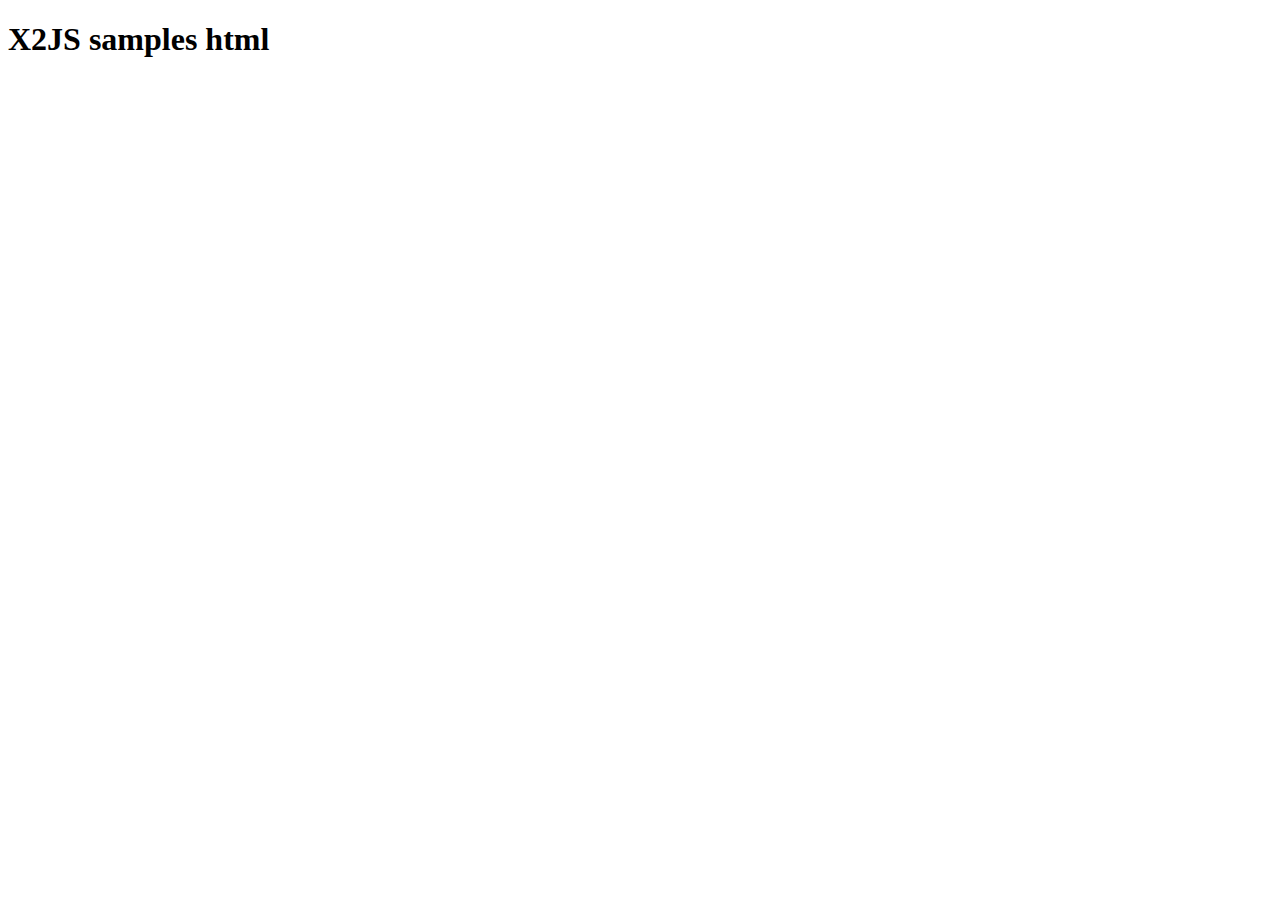
<file: angular/js/x2js-master/samples.html>
<!DOCTYPE html>
<html>
<head>
    <script type="text/javascript" src="xml2json.min.js"></script>
    <!-- script type="text/javascript" src="xml2json.js"></script-->
</head>
<body>
<h1>X2JS samples html</h1>

<script type="text/javascript">

    // Create x2js instance with default config
    var x2js = new X2JS();
	
    // Available options
    var x2jsOptionsSample = new X2JS({
    	// Escaping XML characters. Default is true from v1.1.0+
    	escapeMode : true, 				
    	// XML attributes prefix. Default is "_"
    	attributePrefix : "_",
    	
    	// Array access form (none|property). 
    	// Use this property if you want X2JS generate additional property <element>_asArray 
    	// to access in array form any element
    	// Default is 'none' from v1.1.0+
    	arrayAccessForm : "none",
    	
    	// Handling empty nodes (text|object). 
    	// When X2JS found empty node like <test></test> it will be transformed to test : '' for 'text' mode, 
    	// or to Object for 'object' mode  
    	// Default is 'text'
    	emptyNodeForm  : "text",
    	
    	// Enable/Disable auxiliary function in generated JSON object to print text nodes with __text/__cdata
    	// Default is true
    	enableToStringFunc : true,
    	
    	// Array access paths (array). 
    	// Use this option to configure paths to XML elements always in "array form". 
    	// You can configure beforehand paths to all your array elements based on XSD or your knowledge
    	// about XML structure
    	// Every path could be a simple string (like 'parent.child1.child2'), a regex (like /.*\.child2/), or a custom function
    	// Default is empty array
		arrayAccessFormPaths : [],

		// Strip whitespaces (trimming text nodes)
		stripWhitespaces : true,
		
		// Skip empty text tags for nodes with children
		skipEmptyTextNodesForObj : true,
		
		// DateTime access paths (array). 
    	// Use this option to configure paths to XML elements for "datetimes form". 
    	// You can configure beforehand paths to all your array elements based on XSD or your knowledge
    	// about XML structure
    	// Every path could be a simple string (like 'parent.child1.child2'), a regex (like /.*\.child2/), or a custom function
    	// Default is empty array
		datetimeAccessFormPaths : []
		
    });
        
    // JSON to DOM
    var xmlDoc = x2js.json2xml(
        {
            MyRoot : {
                MyChild : 'my_child_value',
                MyAnotherChild: 10,
                MyArray : [ 'test', 'test2' ],
                MyArrayRecords : [ 
                    {
                        ttt : 'vvvv' 
                    },
                    {
                        ttt : 'vvvv2' 
                    }                     
                ]
            }
        }
    );
    
    
    // JSON to XML string
    var xmlDocStr = x2js.json2xml_str(
        {
            MyRoot : {
                MyChild : 'my_child_value',
                MyAnotherChild : 10,
                MyArray : [ 'test', 'test2' ],
                MyArrayRecords : [ 
                    {
                        ttt : 'vvvv' 
                    },
                    {
                        ttt : 'vvvv2' 
                    }                     
                ]
            }
        }
    );
    
    console.log(xmlDocStr);
    
    // JSON arrays to string
    var xmlDocStr = x2js.json2xml_str(
    	{
    		MyRoot : {
    			namedItemArray: {
    				item : [ 
		    			{ first: 'success1' } , 
		    			{ first: 'success2' }
	    			] 
	    		},
	    		namedArray: [ 
	    			{ first: 'success1' } , 
	    			{ first: 'success2' } 
	    		],
	    		justArray: [ 'just success1', 'just success2' ],
	    		arrayWithAttrs : [
	    			{
    					_test : 'successAttr',
    					__text : 'success',
    					temp : 'successTemp'
	    			},
	    			{
	    				_test : 'successAttr2',
	    				__text : 'success2',
	    				temp : 'successTemp2'	    			
	    			}    			
	    		]
	    	} 
    	}
    );
    
    console.log(xmlDocStr);    
    
    // XML string to JSON    
    var xmlText = "<MyOperation><test>Success</test><test2><item>ddsfg</item><item>dsdgfdgfd</item></test2></MyOperation>";
    var jsonObj = x2js.xml_str2json( xmlText );
    console.log(jsonObj.MyOperation.test);
    
    // Array access form examples
    console.log(x2js.asArray(jsonObj.MyOperation.test)[0]);
    // Or old style (1.0.+):
    x2jsOld = new X2JS({arrayAccessForm : "property"});
    jsonObj = x2jsOld.xml_str2json( xmlText );
    console.log("Old is "+jsonObj.MyOperation.test_asArray[0]);

    // XML/DOM to JSON    
    var xmlText = " <MyOperation> <test>- Success -</test> <test2> TestText <item> ddsfg </item> TestText2 <item>dsdgfdgfd</item></test2></MyOperation>"
    xmlDoc=x2js.parseXmlString(xmlText);
    
    var jsonObj = x2js.xml2json( xmlDoc );
    console.log(jsonObj.MyOperation.test);
    
    // Parsing XML attrs
    var xmlText = "<MyOperation myAttr='SuccessAttrValue'><txtAttrChild sAttr='SUCCESS TXT ATTR CHILD'>SUCCESS TXT</txtAttrChild><test>Success</test><test2 myAttr='SuccessAttrValueTest2'><item>ddsfg</item><item>dsdgfdgfd</item></test2></MyOperation>";
    var jsonObj = x2js.xml_str2json( xmlText );
    console.log(jsonObj.MyOperation._myAttr);
    console.log(jsonObj.MyOperation.test2._myAttr);
    console.log(jsonObj.MyOperation.txtAttrChild._sAttr);
    console.log(jsonObj.MyOperation.txtAttrChild.__text);
    console.log(jsonObj.MyOperation.txtAttrChild.toString());
    
    // JSON to XML attrs
    var xmlDocStr = x2js.json2xml_str(
        {
            TestAttrRoot : {
                _myAttr : 'myAttrValue',                
                MyChild : 'my_child_value',
                MyAnotherChild: 10,
                MyTextAttrChild : {
                    _myTextAttr : 'myTextAttrValue',
                    __text : 'HelloText'
                }
            }
        }
    );
    
    console.log(xmlDocStr);
    
    //Change prefix for attributes
    var x2jsChangedAttrs = new X2JS({    	 				
    	// XML attributes. Default is "_"
    	attributePrefix : "$$"
    });
    jsonObj = x2jsChangedAttrs.xml_str2json( xmlText );
    console.log(jsonObj.MyOperation.$$myAttr);
    console.log(jsonObj.MyOperation.test2.$$myAttr);
    console.log(jsonObj.MyOperation.txtAttrChild.$$sAttr);
    
    xmlDocStr = x2jsChangedAttrs.json2xml_str({
            TestAttrRoot : {
                _myAttr : 'myAttrValue',                
                MyChild : 'my_child_value',
                MyAnotherChild: 10,
                MyTextAttrChild : {
                    $$myTextAttr : 'myTextAttrValue',
                    __text : 'HelloText'
                }
            }
        }
    );
    
    console.log(xmlDocStr);
    
    
    // Parse XML with namespaces
    var xmlText = "<testns:MyOperation xmlns:testns='http://www.example.org'><test>Success</test><test2 myAttr='SuccessAttrValueTest2'><item>ddsfg</item><item>dsdgfdgfd</item><item2>testArrSize</item2></test2></testns:MyOperation>";
    var jsonObj = x2js.xml_str2json( xmlText );
    console.log(jsonObj.MyOperation.test);
    if(jsonObj.MyOperation.test2.item.length > 2)
	console.log("Error! Incorrect array len!");
    
    var testObjC = {
            'm:TestAttrRoot' : {
            	'_tns:m' : 'http://www.example.org',
                '_tns:cms' : 'http://www.example.org',
                MyChild : 'my_child_value',
                'cms:MyAnotherChild' : 'vdfd'
            }
    }
    
    // Parse JSON object with namespaces
    var xmlDocStr = x2js.json2xml_str(
        testObjC
    );
    
    console.log(xmlDocStr);
    
    // Parse JSON object constructed with another NS-style
    var testObjNew = {
            TestAttrRoot : {
            	__prefix : 'm',
            	'_tns:m' : 'http://www.example.org',
            	'_tns:cms' : 'http://www.example.org',
                MyChild : 'my_child_value',
                MyAnotherChild : {
                	__prefix : 'cms',
                	__text : 'vdfd'
                }
            }
    }
    
    // Parse JSON object with namespaces
    var xmlDocStr = x2js.json2xml_str(
        testObjNew
    );
    
    console.log(xmlDocStr);

    // Parse XML with header
    var xmlText = "<?xml version='1.0' encoding='utf-8' ?>\n"+
    			  "<test>XML HEADER SUCCESS!</test>";
    
    var jsonObj = x2js.xml_str2json( xmlText );
    console.log(jsonObj.test);
    
    // Parse XML with CDATA
    var xmlText = "<!-- Root comment --><test><simple>simple success</simple><data><![CDATA[<CDATA success/>]]></data> </test>";
    
    var jsonObj = x2js.xml_str2json( xmlText );
    console.log(jsonObj.test.data.toString());
    console.log(jsonObj.test.data.__cdata);
    console.log(jsonObj.test.simple);
    
    
    // Parse JSON object with CDATA
    var xmlDocStr = x2js.json2xml_str(
        jsonObj
    );
    console.log(xmlDocStr);

	// Parse JSON with emtpy attributes    
	var xmlDocStr = x2js.json2xml_str(
        {
            MyRoot : {
                MyNullChild : null,
                MyNullChild2 : undefined,
                MyAnotherChild : 10,
                MyEmptyChild : {
                	_attr : "test"
                },
                MyEmptyChild2 : {
                	_attr : "test",
                	__text : "Empty Nodes Test"
                }                                
            }
        }
    );
    
    console.log(xmlDocStr);
    
    // Escaping XML characters
	xmlDocStr = x2js.json2xml_str(
        {
            MyRoot : {
                MyEscapeXmlChild : "<success> & \" ' / </success>",
                MyEscapeXmlChild2 : {
                	_attr : "success&",
                	__text : "<success> & \" ' / </success>"
                },
                MyEscapeXmlChildNonString : false
            }
        }
    );
	
	console.log(xmlDocStr);

    jsonObj = x2js.xml_str2json( xmlDocStr );
    console.log(jsonObj.MyRoot.MyEscapeXmlChild);
    console.log(jsonObj.MyRoot.MyEscapeXmlChild2._attr);
    console.log(jsonObj.MyRoot.MyEscapeXmlChild2.toString());
    
    // Array access path 
    x2js = new X2JS({
    	arrayAccessFormPaths : [
		   "MyArrays.test4.item",
    	   /.*\.test3\.item/
    	]
    });

    xmlText = "<MyArrays>"+
    		"<test2><item>success</item><item>second</item></test2>"+
    		"<test3><item>success</item></test3>"+
    		"<test4><item>success</item></test4>"+
    		"<test5><item>success</item></test5>"+
    	"</MyArrays>";
    
    	
    jsonObj = x2js.xml_str2json( xmlText );
    console.log(jsonObj.MyArrays.test3.item[0]);
    console.log(jsonObj.MyArrays.test4.item[0]);
    console.log(jsonObj.MyArrays.test5.item);
    
    // Working with datetimes
    x2js = new X2JS({
    	datetimeAccessFormPaths : [
		   "MyDts.testds",
    	   /.*\.testdt.*/
    	]
    });

    xmlText = "<MyDts>"+
    		"<testds>2002-10-10T12:00:00+04:00</testds>"+
    		"<testdt1>2002-10-10T12:00:00Z</testdt1>"+
    		"<testdt2>2002-10-10T12:00:00</testdt2>"+
    		"<testdc>2002-10-10T12:00:00Z</testdc>"+    		
    	"</MyDts>";
    jsonObj = x2js.xml_str2json( xmlText );
    	
    console.log(jsonObj.MyDts.testds);
    console.log(jsonObj.MyDts.testdt1);
    console.log(jsonObj.MyDts.testdt2);
    console.log(x2js.asDateTime( jsonObj.MyDts.testdc ));
	                    
    console.log(x2js.getVersion());
    
    console.log('-- ALL TESTS COMPLETED! --');     
            
</script>
</body>
</html>
</file>
